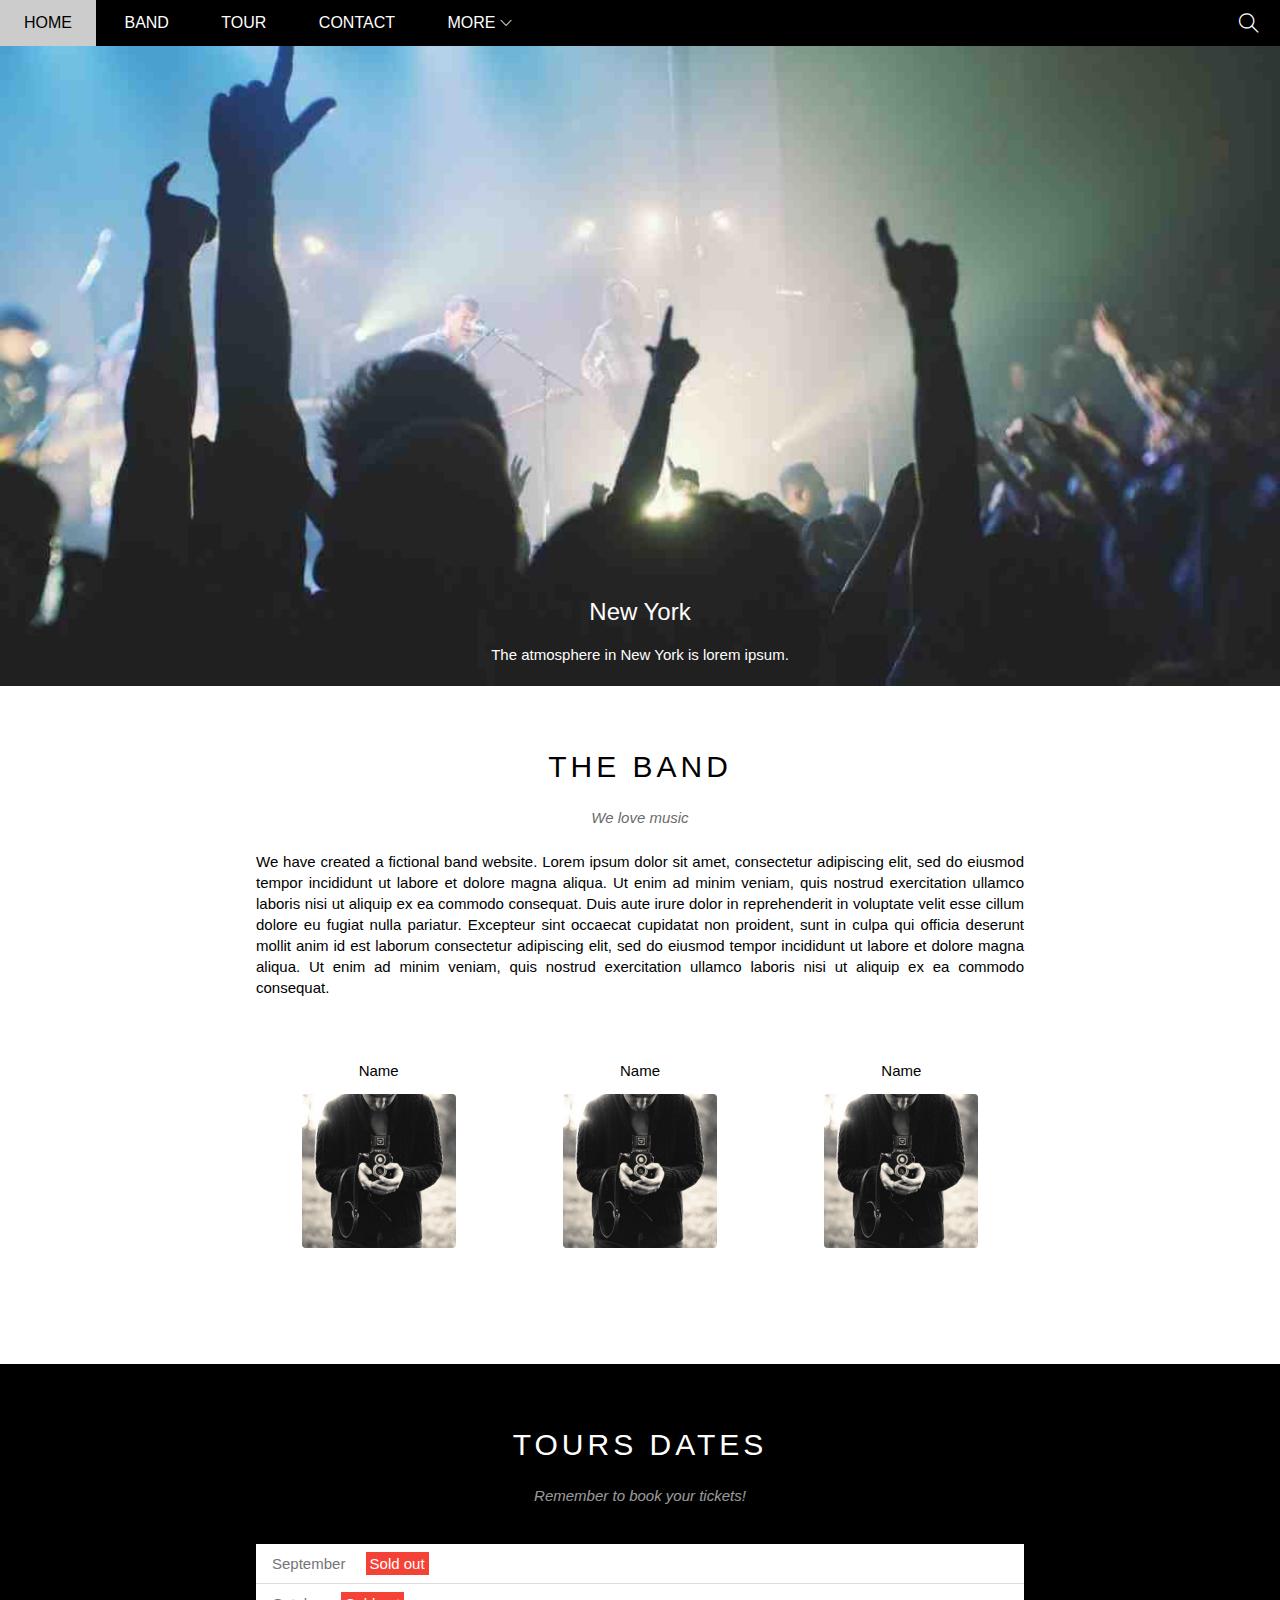
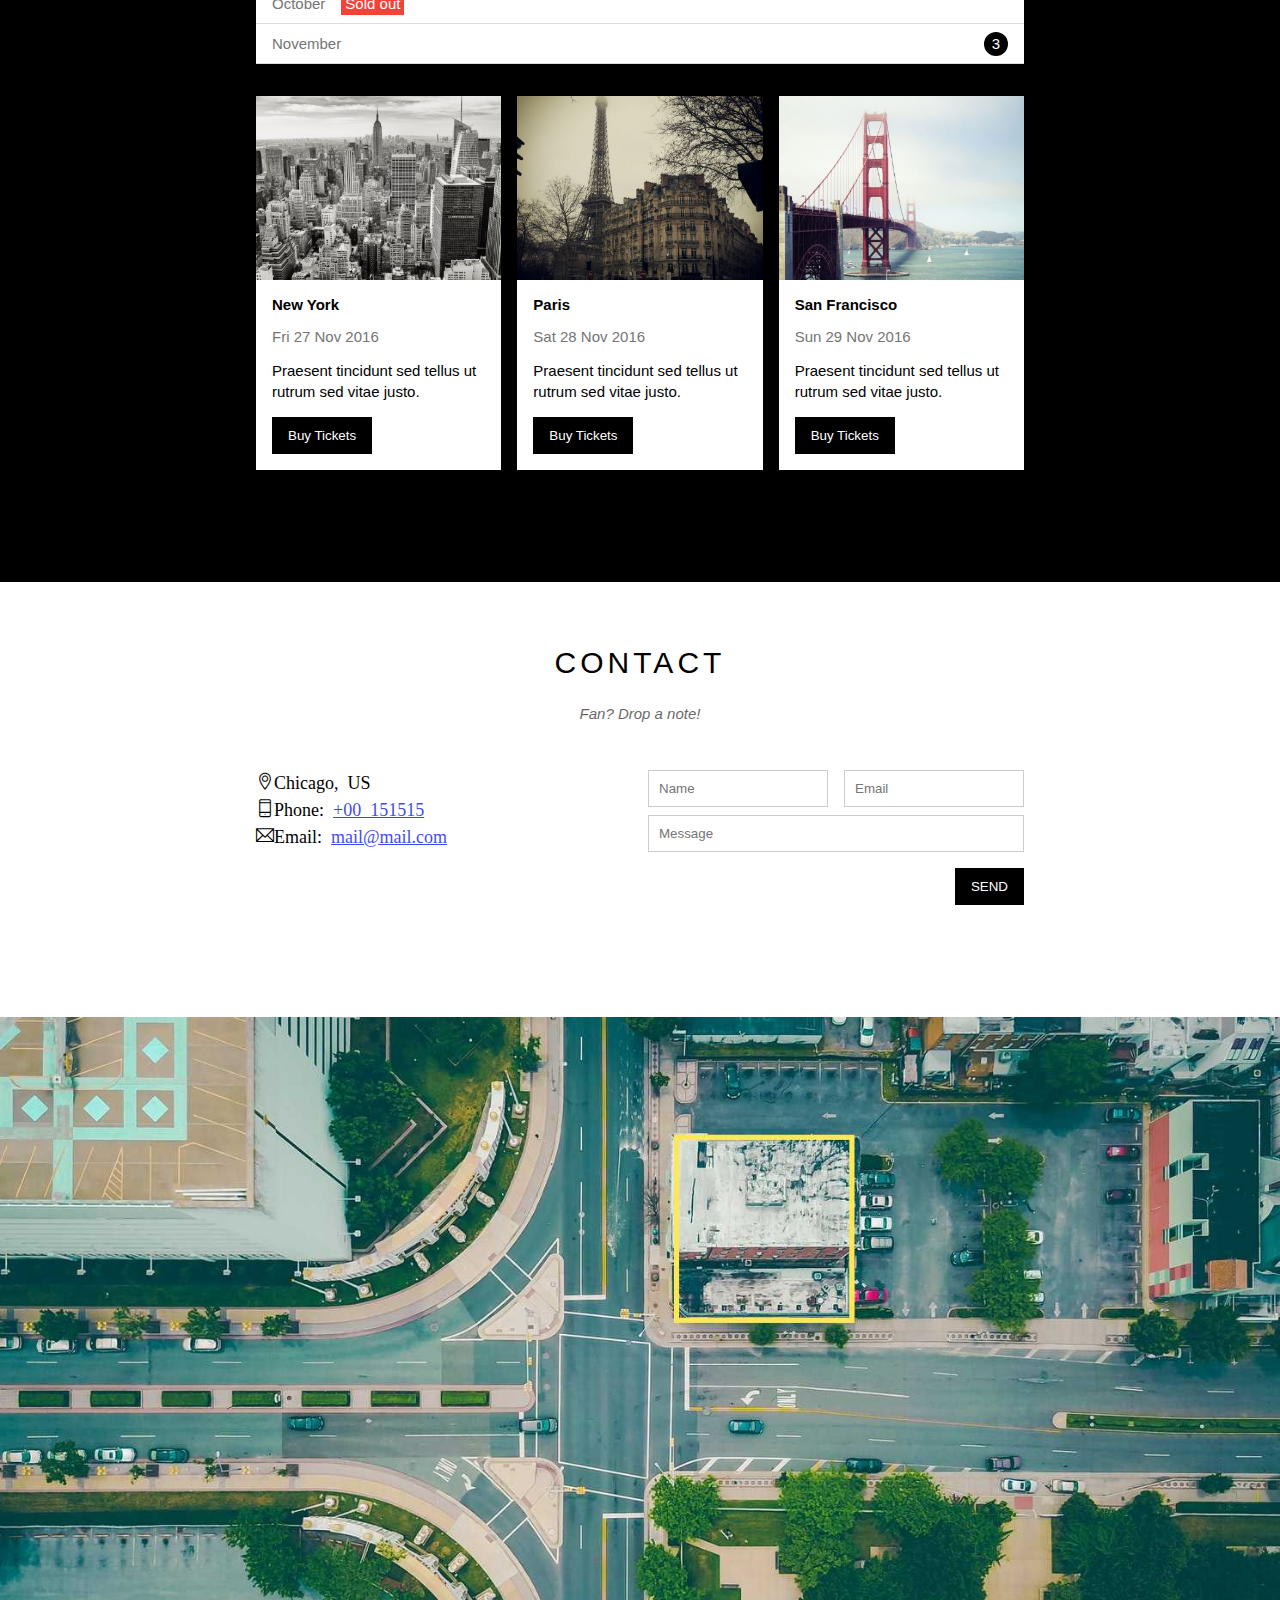
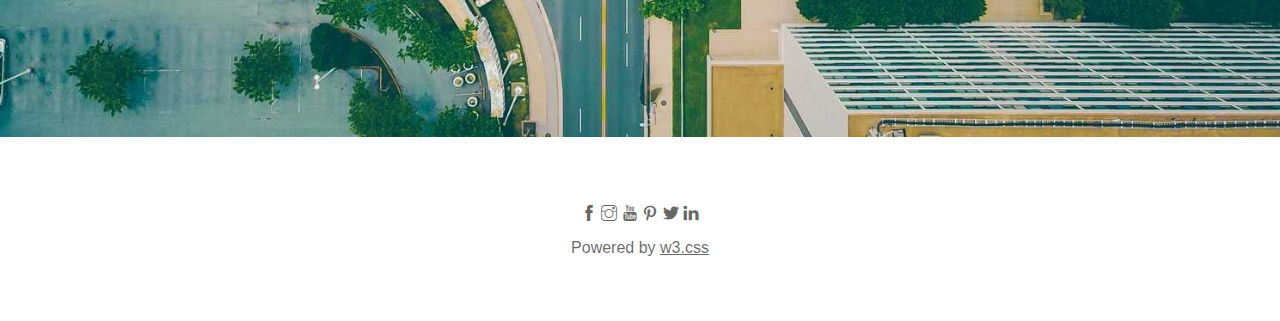
<file: index.html>
<!DOCTYPE html>
<html lang="en" >
    <head>
        <meta charset="utf-8" >
        <meta name="viewport" content="width=device-width, initial-scale=1.0">
        <title>The Band</title>
        <!--Muốn thay logo nhỏ của web trong tab, hãy tìm hiểu link favicon-->
        <link rel="stylesheet" href="./assets/css/style.css">
        <link rel="stylesheet" href="./assets/fonts/themify-icons-font/themify-icons/themify-icons.css">
        <link rel="stylesheet" href="./assets/css/responsive.css">
        
    </head>
    <body>
        <div id="main">
            <div id="header">
                <!--BEGIN NAV-->
                <ul id="nav"><!--Cách tạo ul này: ul#nav>li*5>a rồi bấm Tab-->
                    <li><a href="#">Home</a></li>
                    <li><a href="#band">Band</a></li>
                    <li><a href="#tour">Tour</a></li>
                    <li><a href="#contact">Contact</a></li>
                    <li>
                        <a href="#">More
                            <i class="nav-arrow-down ti-angle-down"></i>
                        </a>
                        <ul class="subnav">
                            <li><a href="#">Merchandise</a></li>
                            <li><a href="#">Extras</a></li>
                            <li><a href="#">Media</a></li>
                        </ul>
                    </li>
                </ul>
<!--END:NAV -->
<!--BEGIN: MOBILE MENU-->
<div id="mobile-menu" class="mobile-menu-btn">
    <i class="menu-icon ti-menu"></i>
</div>
<!--BEGIN: SEARCH BUTTON-->
<div class="search-btn">
    <i class="search-icon ti-search"></i>
</div>





            </div>
<!--BEGIN: SLIDER SECTION-->
            <div id="slider">
                <div class="text-content">
                    <h2 class="text-heading">New York</h2>
                    <div class="text-description">The atmosphere in New York is lorem ipsum.</div>
                </div>

            </div>

            <div id="content">
                <!--BEGIN: ABOUT SECTION-->
                <div id="band" class="content-section">
                    <h2 class="section-heading">THE BAND</h2>
                    <p class="section-sub-heading">We love music</p>    
                    <p class="about-text">
                        We have created a fictional band website. Lorem ipsum dolor sit amet, consectetur adipiscing elit, sed do eiusmod tempor incididunt ut labore et dolore magna aliqua. Ut enim ad minim veniam, quis nostrud exercitation ullamco laboris nisi ut aliquip ex ea commodo consequat. Duis aute irure dolor in reprehenderit in voluptate velit esse cillum dolore eu fugiat nulla pariatur. Excepteur sint occaecat cupidatat non proident, sunt in culpa qui officia deserunt mollit anim id est laborum consectetur adipiscing elit, sed do eiusmod tempor incididunt ut labore et dolore magna aliqua. Ut enim ad minim veniam, quis nostrud exercitation ullamco laboris nisi ut aliquip ex ea commodo consequat.
                    </p>
                    <div class="row member-list">
                        <div class=" col col-third s-col-full mt-32 text-center">
                        <p class="member-name">Name</p>
                        <img src="./assets/img/slider/bandmember.jpg" alt="" class="member-img">
                        
                    </div>
                    <div class=" col col-third s-col-full mt-32 text-center">
                        <p class="member-name">Name</p>
                        <img src="./assets/img/slider/bandmember.jpg" alt="" class="member-img">
                        
                    </div>
                    <div class=" col col-third s-col-full mt-32 text-center">
                        <p class="member-name">Name</p>
                        <img src="./assets/img/slider/bandmember.jpg" alt="" class="member-img">
                        
                    </div>
                    <div class="clear"></div>
                </div>
                </div>
                <!--BEGIN: TOUR SECTION-->
                <div id="tour" class="tour-section">
                <div class="content-section">
                    <h2 class="section-heading text-white">TOURS DATES</h2>
                    <p class="section-sub-heading text-white">Remember to book your tickets!</p>
                    <!--BEGIN: TICKET SECTION-->    
                    <ul class="tickets-list">
                        <li>September <span class="sold-out">Sold out</span></li>
                        <li>October<span class="sold-out">Sold out</span></li>
                        <li>November <span class="quantity">3</span></li>
                        <!--span là một vùng chứa nội tuyến chung cho nội dung theo cụm từ cho trước, VD: 
                        Số vé: 1000, thì "Số vé" là p,li,h,... còn 1000 là span,span này nằm trong
                    thẻ p,li,h... để biểu diễn giá trị, thuộc tính của thẻ p,li,h... đó  -->
                    </ul>
                    <div class="row places-list">
                        <div class="col col-third s-col-full mt-16">
                            <img src="./assets/img/slider/newyork.jpg" alt="New York" class="place-img">
                            <div class="place-body">
                                <h3 class="place-heading">New York</h3>
                                <p class="place-time">Fri 27 Nov 2016</p>
                                <p class="place-desc">Praesent tincidunt sed tellus ut rutrum sed vitae justo.</p>
                                <button class="btn s-full-width">Buy Tickets</button>
                            </div>
                        </div>
                        <div class="col col-third s-col-full mt-16">
                            <img src="./assets/img/slider/paris.jpg" alt="Paris" class="place-img">
                            <div class="place-body">
                                <h3 class="place-heading">Paris</h3>
                                <p class="place-time">Sat 28 Nov 2016</p>
                                <p class="place-desc">Praesent tincidunt sed tellus ut rutrum sed vitae justo.</p>
                                <button class="btn s-full-width">Buy Tickets</button>
                            </div>
                        </div>
                        <div class="col col-third s-col-full mt-16">
                            <img src="./assets/img/slider/sanfran.jpg" alt="San Francisco" class="place-img">
                            <div class="place-body">
                                <h3 class="place-heading">San Francisco</h3>
                                <p class="place-time">Sun 29 Nov 2016</p>
                                <p class="place-desc">Praesent tincidunt sed tellus ut rutrum sed vitae justo.</p>
                                <button class="btn s-full-width">Buy Tickets</button>
                            </div>
                        </div>

                        <div class="clear"></div>
                    </div>
                   
                </div>
            </div>
                <!--BEGIN: CONTACT SECTION-->
                <div id="contact" class="content-section">
                    <h2 class="section-heading">CONTACT</h2>
                    <p class="section-sub-heading">Fan? Drop a note!</p>    
                    <div class="row contact-content ">
                        
                        <div class="col col-half s-col-full contact-info">
                            <p><i class="ti-location-pin">Chicago, US</i></p>
                            <p><i class="ti-mobile">Phone: <a href="tel: +00 151515">+00 151515</a></i></p>
                            <p><i class="ti-email">Email: <a href="mailto: mail@mail.com">mail@mail.com</a></i></p>
                        </div>
                        <div class="col col-half s-col-full contact-form">
                            <form action="">
                                <div class="row">
                                    <div class="col col-half s-col-full .s-mt-8">
                                        <!--Cách viết thẻ input gọn: input:text.form-control rồi bấm tab
                                        trong đó: text và form-control là loại dữ liệu nhập vào và tên class, có thể tự ý thay đổi-->
                                        <input type="text" name="" placeholder="Name" required id="" class="form-control">
                                    </div>
                                    <div class="col col-half s-col-full ">
                                        <!--Cách viết thẻ input gọn: input:text.form-control rồi bấm tab
                                        trong đó: text và form-control là loại dữ liệu nhập vào và tên class, có thể tự ý thay đổi-->
                                        <input type="email" name="" placeholder="Email" required id="" class="form-control">
                                    </div>
                                    </div>
                                    <div class="row mt-8">  
                                        <div class="col col-full">
                                           <input type="text"placeholder="Message" required class="form-control">
                                           <!--Required là cách để chống trường input để trống-->
                                        </div>
                                     </div>
                                     <input class="contact-submit-btn btn pull-right mt-16 s-full-width" type="submit" value="SEND">
                                   </form>
                        </div>
                    </div>
                </div>

            </div>
<!--END: CONTACT SECTION-->
<div class="map-section">
   <img src="./assets/img/slider/map.jpg" alt="Map">
</div>
            <div id="footer">
<div class="social-list">
    <a href=""><i class="ti-facebook"></i></a>
    <a href=""><i class="ti-instagram"></i></a>
    <a href=""><i class="ti-youtube"></i></a>
    <a href=""><i class="ti-pinterest"></i></a>
    <a href=""><i class="ti-twitter-alt"></i></a>
    <a href=""><i class="ti-linkedin"></i></a>
</div>
<p class="copyright">Powered by <a href="">w3.css</a></p>
            </div>

        </div>
        <div class="modal js-modal">
<div class="model-container js-modal-container">
    <div class="modal-close js-modal-close">
        <i class="ti-close"></i>
    </div>
    <header class="modal-header">
        <i class="ti-bag" style="margin-right: 16px;"></i>
        Tickets
    </header>
    <div class="modal-body">
        <!--for trong label chỉ chứa được giá trị id-->
        <label for="ticket-quantity" class="modal-label">
            <i class="ti-shopping-cart"></i>
            Tickets, $65 per person
        </label>
        <input id="ticket-quantity" type="text" class="modal-input" placeholder="How many tickets?">
        <label for="ticket-email" class="modal-label">
            <i class="ti-user"></i>
            SEND TO
        </label>
        <input id="ticket-email" type="email" class="modal-input" placeholder="Enter email...">
        <button id="buy-tickets">
            Pay <i class="ti-check"></i>
        </button>
    </div>
    <footer class="modal-footer">
        <p class="modal-help">Need<a href="">help?</a> </p>
        
    </footer>
</div>
        </div>
        <script>
            const buyBtns = document.querySelectorAll('.btn')
            const modal = document.querySelector('.js-modal')
            const modalClose = document.querySelector('.js-modal-close')
            const modalContainer = document.querySelector('.js-modal-container')
            function showBuyTicket(){
modal.classList.add('open')
                }
                function hideBuyTicket(){
                    modal.classList.remove('open')
                }
                //Lặp qua từng thẻ btn và nghe click
            for(const buyBtn of buyBtns) {
               
                buyBtn.addEventListener('click',showBuyTicket)
            }
            //lắng nghe hành vi click vào btn close, bấm ra ngoài
            modalClose.addEventListener('click', hideBuyTicket)
            modal.addEventListener('click',hideBuyTicket)//câu lệnh bấm vào modal(kể cả trong mục ticket các kiểu)
            //lẫn ở ngoài sẽ close
            modalContainer.addEventListener('click', function(event){event.stopPropagation()})//câu lệnh để ngừng việc
            //bấm vào trong mục ticket nhưng bị văng ra
        </script>
        <script>
            var header = document.getElementById('header');
           var mobileMenu = document.getElementById('mobile-menu');
           var headerHeight = header.clientHeight;
           //Đóng/mở mobile menu
           mobileMenu.onclick = function(){
               var isClosed = header.clientHeight === headerHeight;
               if (isClosed){
                   header.style.height ='auto';//nếu bấm vào cái phần menu trên header có chiều cao 
                   //đã đc thiết kế sẵn thì hiển thị các mục khác
               }else{
                   header.style.height = null;//dòng lệnh ẩn các mục trong menu đi nếu chưa bấm
               }
           }
           //tự động đóng khi chọn trong menu
           var menuItems = document.querySelectorAll('#nav li a[href*="#"]');
           for (var i=0; i<menuItems.length; i++){
               var menuItem =menuItems[i]; 
               

               menuItem.onclick = function(){
                var isParentMenu = this.nextElementSibling && this.nextElementSibling.classList.contains('subnav');
                //nextElementSibling là kiểm tra xem phần này có các phần con hay anh em liên quan hay ko,
                //như More có mấy cái nhỏ gọi là con hay anh em
                   if(!isParentMenu){
                 header.style.height =null;//dòng lệnh để ẩn menu, reset về giá trị mặc định bằng 46px
               }else{
                   event.preventDefault();//nếu sai( tức là bấm vào more), vẫn hiển thị menu, ko chạy đi đâu
               }
            }
           }
        </script>
    </body>
</html>
</file>
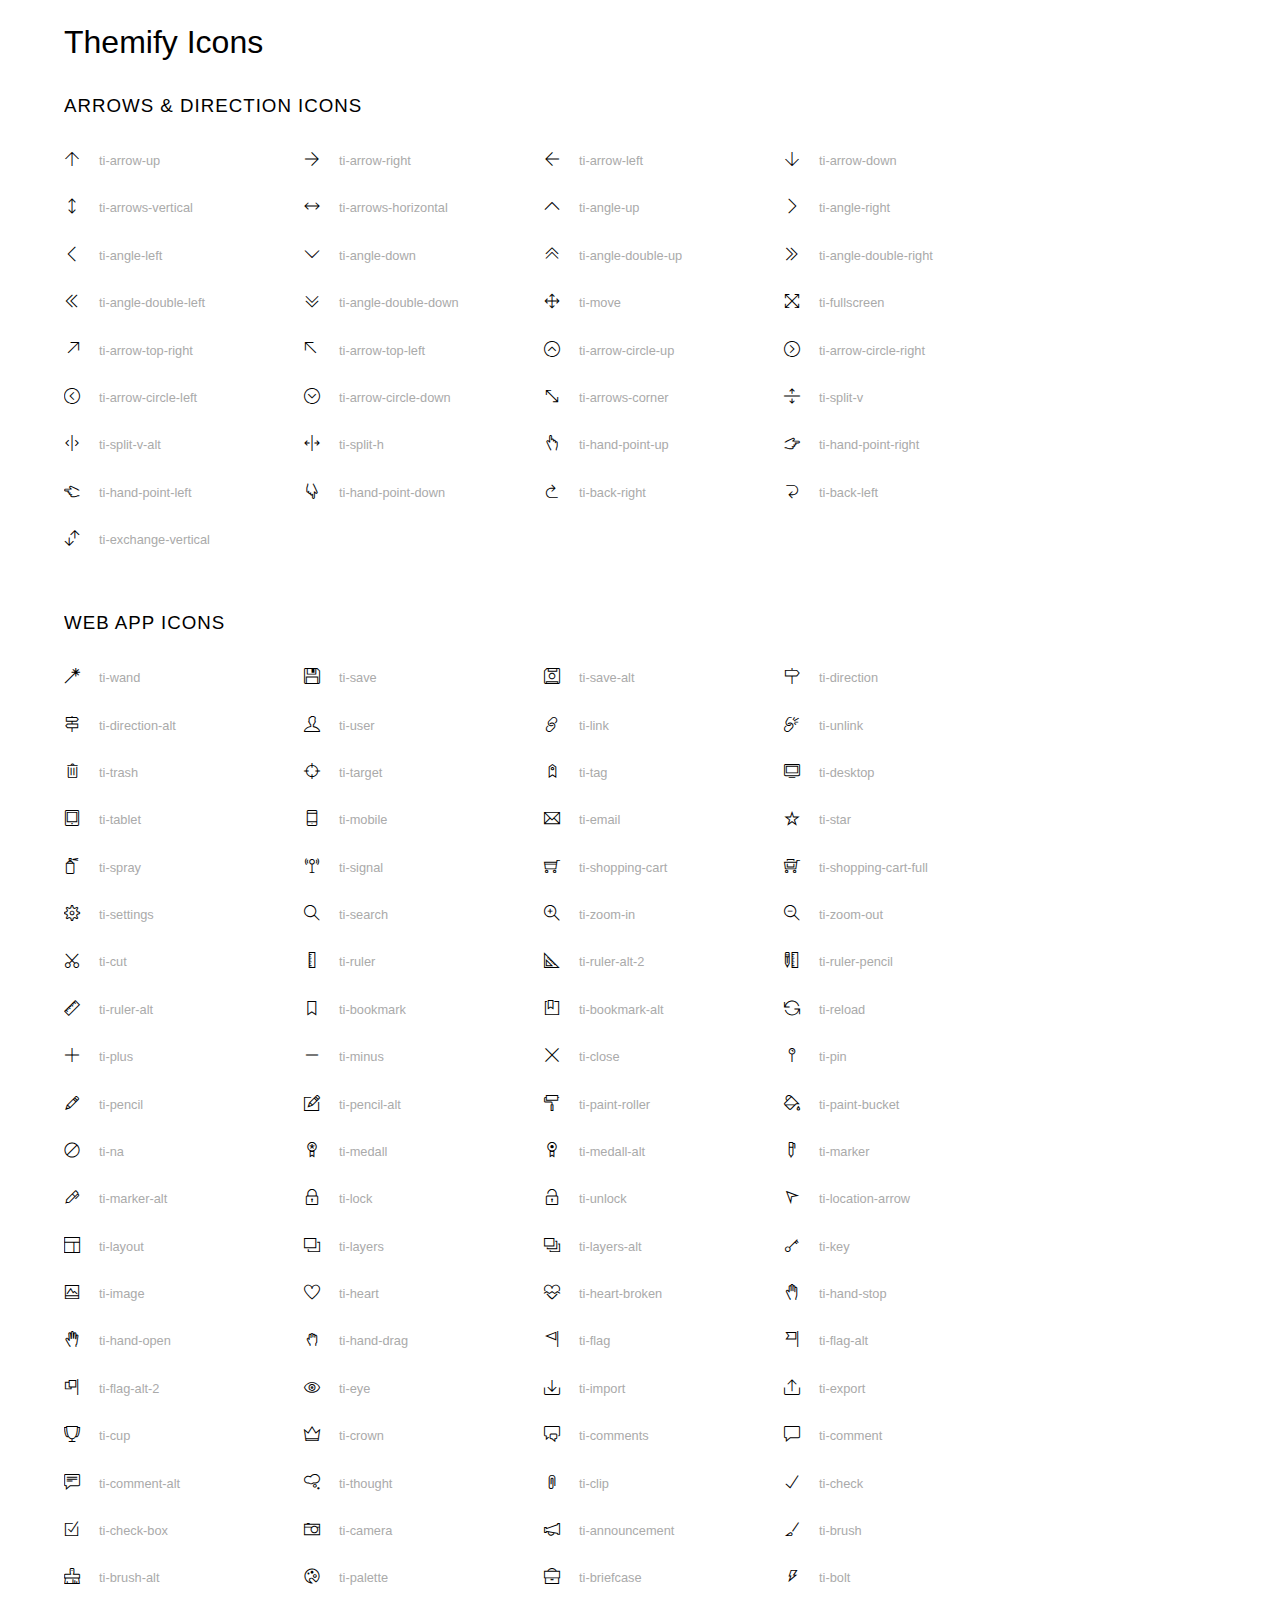
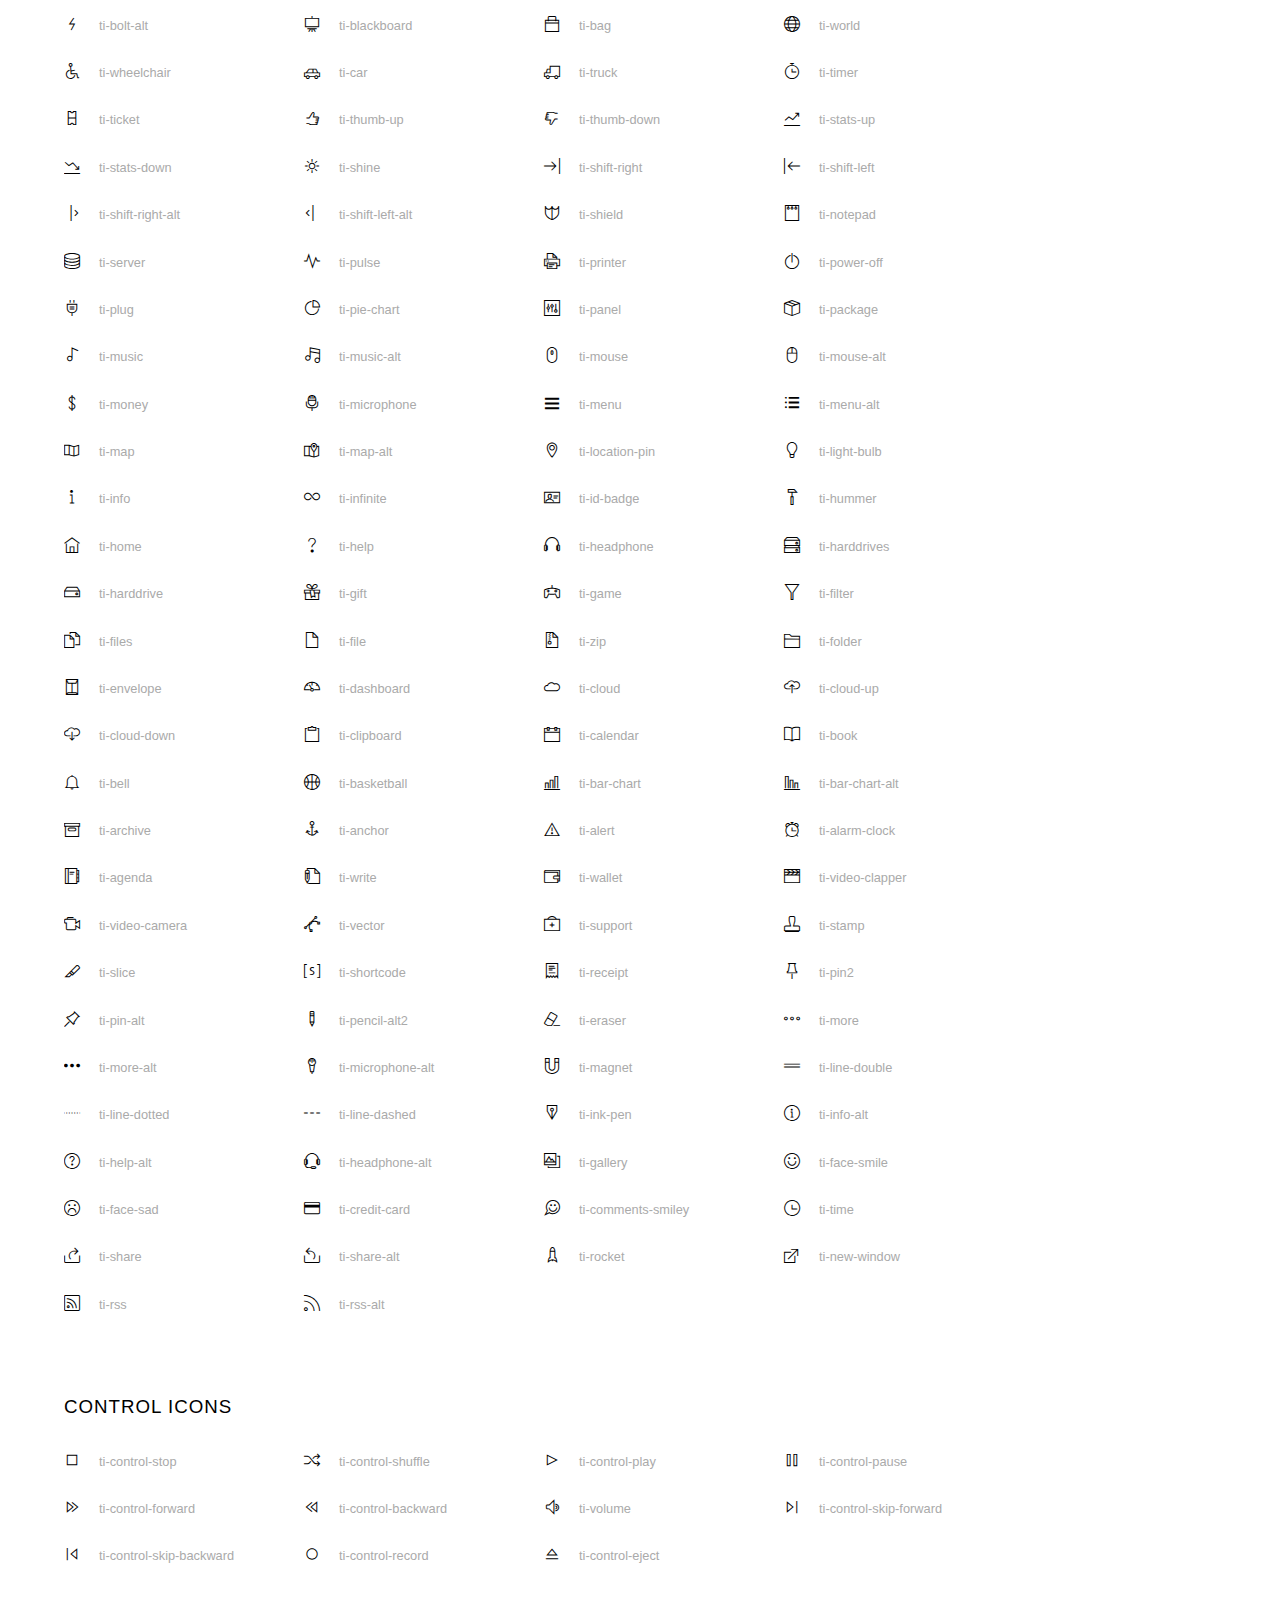
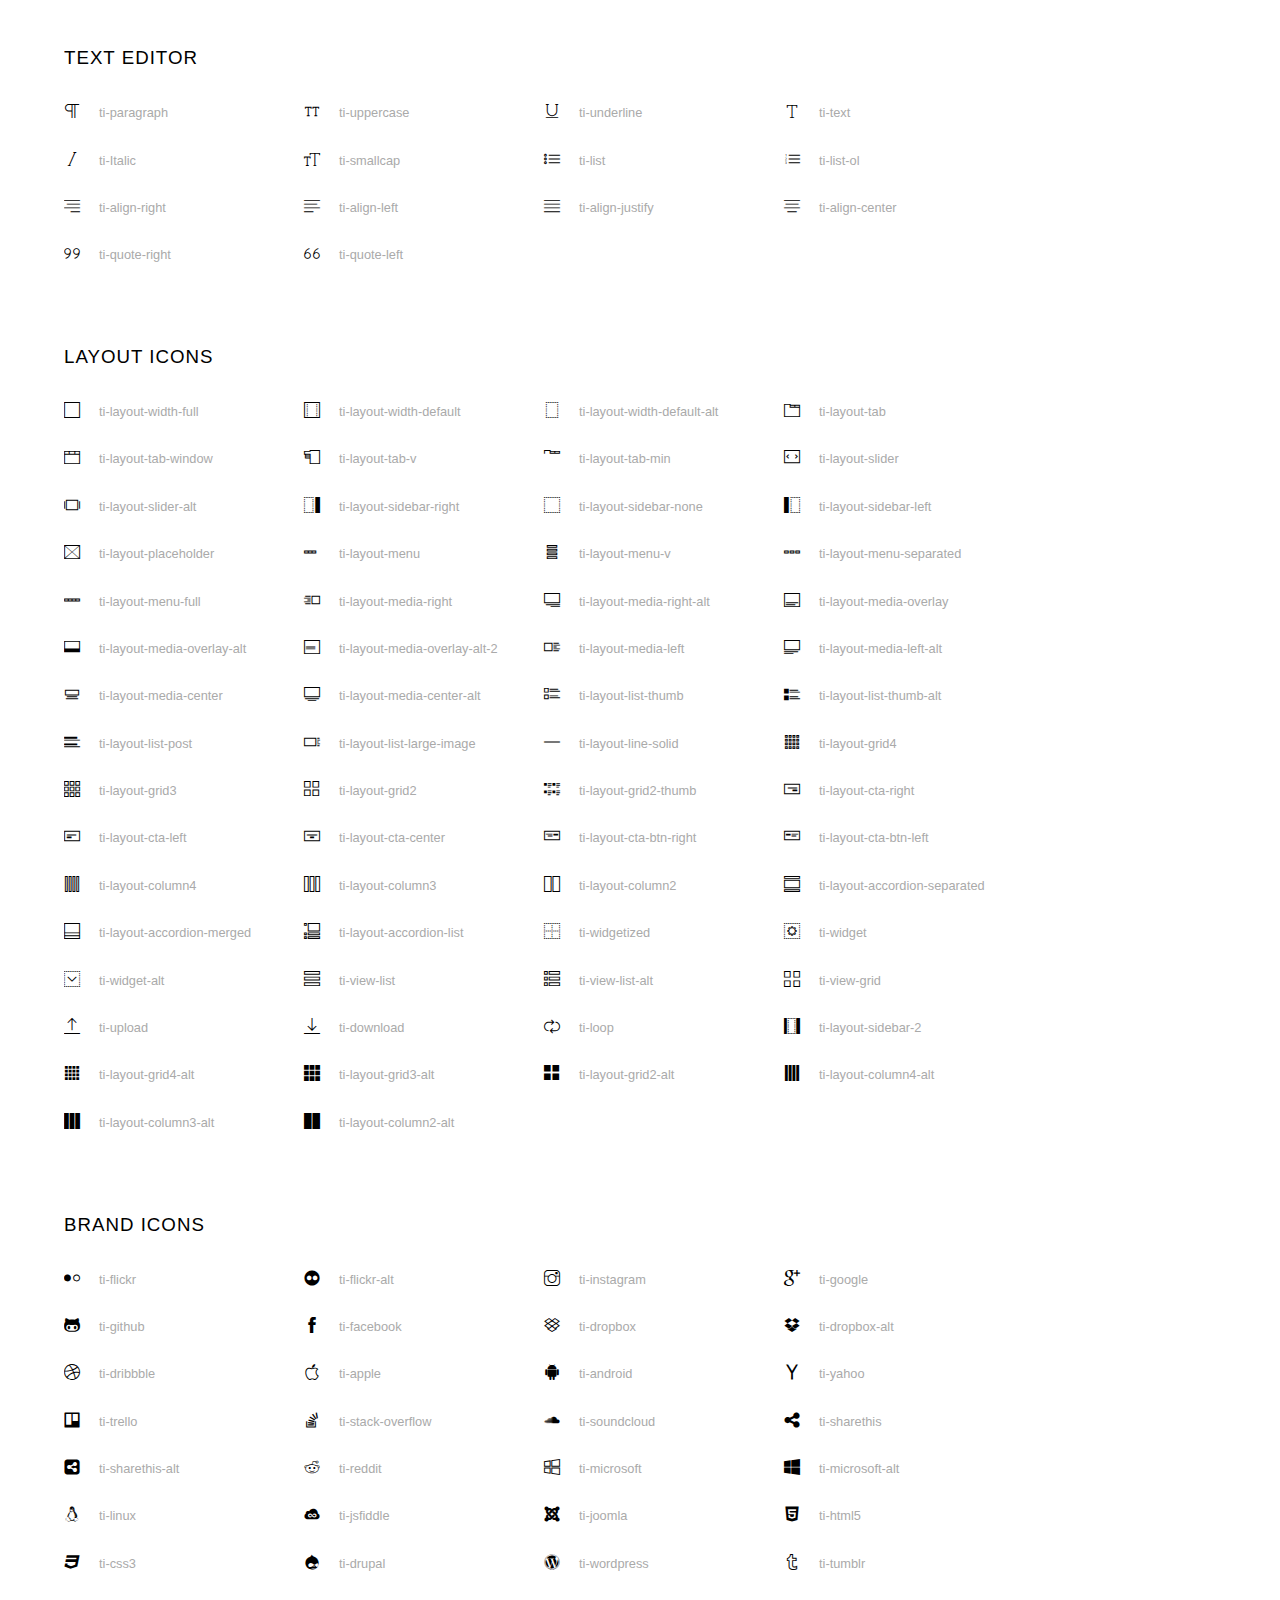
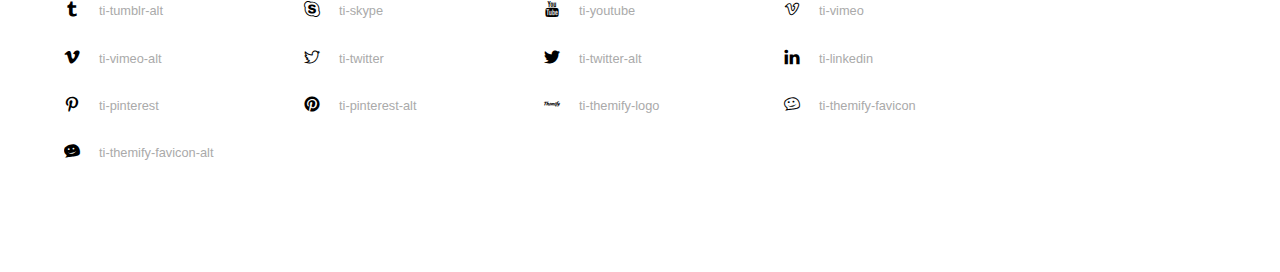
<file: assets/fonts/themify-icons-font/themify-icons/index.html>
<!doctype html>
<html>
<head>
	<meta charset="utf-8">
	<title>Themify Icon Font</title>
	<meta name="viewport" content="width=device-width">
	<link rel="stylesheet" href="demo-files/demo.css">
	<link rel="stylesheet" href="themify-icons.css">
	<!--[if lt IE 8]><!-->
	<link rel="stylesheet" href="ie7/ie7.css">
	<!--<![endif]-->
</head>
<body>
	<h1>Themify Icons</h1>

	<div class="icon-section">

		<div class="icon-section">
			<h3>Arrows &amp; Direction Icons </h3>

			<div class="icon-container">
				<span class="ti-arrow-up"></span><span class="icon-name"> ti-arrow-up</span>
			</div>
			<div class="icon-container">
				<span class="ti-arrow-right"></span><span class="icon-name"> ti-arrow-right</span>
			</div>
			<div class="icon-container">
				<span class="ti-arrow-left"></span><span class="icon-name"> ti-arrow-left</span>
			</div>
			<div class="icon-container">
				<span class="ti-arrow-down"></span><span class="icon-name"> ti-arrow-down</span>
			</div>
			<div class="icon-container">
				<span class="ti-arrows-vertical"></span><span class="icon-name"> ti-arrows-vertical</span>
			</div>
			<div class="icon-container">
				<span class="ti-arrows-horizontal"></span><span class="icon-name"> ti-arrows-horizontal</span>
			</div>
			<div class="icon-container">
				<span class="ti-angle-up"></span><span class="icon-name"> ti-angle-up</span>
			</div>
			<div class="icon-container">
				<span class="ti-angle-right"></span><span class="icon-name"> ti-angle-right</span>
			</div>
			<div class="icon-container">
				<span class="ti-angle-left"></span><span class="icon-name"> ti-angle-left</span>
			</div>
			<div class="icon-container">
				<span class="ti-angle-down"></span><span class="icon-name"> ti-angle-down</span>
			</div>	
			<div class="icon-container">
				<span class="ti-angle-double-up"></span><span class="icon-name"> ti-angle-double-up</span>
			</div>
			<div class="icon-container">
				<span class="ti-angle-double-right"></span><span class="icon-name"> ti-angle-double-right</span>
			</div>
			<div class="icon-container">
				<span class="ti-angle-double-left"></span><span class="icon-name"> ti-angle-double-left</span>
			</div>
			<div class="icon-container">
				<span class="ti-angle-double-down"></span><span class="icon-name"> ti-angle-double-down</span>
			</div>					
			<div class="icon-container">
				<span class="ti-move"></span><span class="icon-name"> ti-move</span>
			</div>
			<div class="icon-container">
				<span class="ti-fullscreen"></span><span class="icon-name"> ti-fullscreen</span>
			</div>
			<div class="icon-container">
				<span class="ti-arrow-top-right"></span><span class="icon-name"> ti-arrow-top-right</span>
			</div>
			<div class="icon-container">
				<span class="ti-arrow-top-left"></span><span class="icon-name"> ti-arrow-top-left</span>
			</div>
			<div class="icon-container">
				<span class="ti-arrow-circle-up"></span><span class="icon-name"> ti-arrow-circle-up</span>
			</div>
			<div class="icon-container">
				<span class="ti-arrow-circle-right"></span><span class="icon-name"> ti-arrow-circle-right</span>
			</div>
			<div class="icon-container">
				<span class="ti-arrow-circle-left"></span><span class="icon-name"> ti-arrow-circle-left</span>
			</div>
			<div class="icon-container">
				<span class="ti-arrow-circle-down"></span><span class="icon-name"> ti-arrow-circle-down</span>
			</div>
			<div class="icon-container">
				<span class="ti-arrows-corner"></span><span class="icon-name"> ti-arrows-corner</span>
			</div>
			<div class="icon-container">
				<span class="ti-split-v"></span><span class="icon-name"> ti-split-v</span>
			</div>

			<div class="icon-container">
				<span class="ti-split-v-alt"></span><span class="icon-name"> ti-split-v-alt</span>
			</div>
			<div class="icon-container">
				<span class="ti-split-h"></span><span class="icon-name"> ti-split-h</span>
			</div>
			<div class="icon-container">
				<span class="ti-hand-point-up"></span><span class="icon-name"> ti-hand-point-up</span>
			</div>
			<div class="icon-container">
				<span class="ti-hand-point-right"></span><span class="icon-name"> ti-hand-point-right</span>
			</div>
			<div class="icon-container">
				<span class="ti-hand-point-left"></span><span class="icon-name"> ti-hand-point-left</span>
			</div>
			<div class="icon-container">
				<span class="ti-hand-point-down"></span><span class="icon-name"> ti-hand-point-down</span>
			</div>
			<div class="icon-container">
				<span class="ti-back-right"></span><span class="icon-name"> ti-back-right</span>
			</div>
			<div class="icon-container">
				<span class="ti-back-left"></span><span class="icon-name"> ti-back-left</span>
			</div>
			<div class="icon-container">
				<span class="ti-exchange-vertical"></span><span class="icon-name"> ti-exchange-vertical</span>
			</div>

		</div> <!-- Arrows Icons -->



		<h3>Web App Icons</h3>
		
		<div class="icon-section">

			<div class="icon-container">
				<span class="ti-wand"></span><span class="icon-name"> ti-wand</span>
			</div>
			<div class="icon-container">
				<span class="ti-save"></span><span class="icon-name"> ti-save</span>
			</div>
			<div class="icon-container">
				<span class="ti-save-alt"></span><span class="icon-name"> ti-save-alt</span>
			</div>

			<div class="icon-container">
				<span class="ti-direction"></span><span class="icon-name"> ti-direction</span>
			</div>
			<div class="icon-container">
				<span class="ti-direction-alt"></span><span class="icon-name"> ti-direction-alt</span>
			</div>
			<div class="icon-container">
				<span class="ti-user"></span><span class="icon-name"> ti-user</span>
			</div>
			<div class="icon-container">
				<span class="ti-link"></span><span class="icon-name"> ti-link</span>
			</div>
			<div class="icon-container">
				<span class="ti-unlink"></span><span class="icon-name"> ti-unlink</span>
			</div>
			<div class="icon-container">
				<span class="ti-trash"></span><span class="icon-name"> ti-trash</span>
			</div>
			<div class="icon-container">
				<span class="ti-target"></span><span class="icon-name"> ti-target</span>
			</div>
			<div class="icon-container">
				<span class="ti-tag"></span><span class="icon-name"> ti-tag</span>
			</div>
			<div class="icon-container">
				<span class="ti-desktop"></span><span class="icon-name"> ti-desktop</span>
			</div>
			<div class="icon-container">
				<span class="ti-tablet"></span><span class="icon-name"> ti-tablet</span>
			</div>
			<div class="icon-container">
				<span class="ti-mobile"></span><span class="icon-name"> ti-mobile</span>
			</div>
			<div class="icon-container">
				<span class="ti-email"></span><span class="icon-name"> ti-email</span>
			</div>	
			<div class="icon-container">
				<span class="ti-star"></span><span class="icon-name"> ti-star</span>
			</div>
			<div class="icon-container">
				<span class="ti-spray"></span><span class="icon-name"> ti-spray</span>
			</div>
			<div class="icon-container">
				<span class="ti-signal"></span><span class="icon-name"> ti-signal</span>
			</div>
			<div class="icon-container">
				<span class="ti-shopping-cart"></span><span class="icon-name"> ti-shopping-cart</span>
			</div>
			<div class="icon-container">
				<span class="ti-shopping-cart-full"></span><span class="icon-name"> ti-shopping-cart-full</span>
			</div>
			<div class="icon-container">
				<span class="ti-settings"></span><span class="icon-name"> ti-settings</span>
			</div>
			<div class="icon-container">
				<span class="ti-search"></span><span class="icon-name"> ti-search</span>
			</div>
			<div class="icon-container">
				<span class="ti-zoom-in"></span><span class="icon-name"> ti-zoom-in</span>
			</div>
			<div class="icon-container">
				<span class="ti-zoom-out"></span><span class="icon-name"> ti-zoom-out</span>
			</div>
			<div class="icon-container">
				<span class="ti-cut"></span><span class="icon-name"> ti-cut</span>
			</div>
			<div class="icon-container">
				<span class="ti-ruler"></span><span class="icon-name"> ti-ruler</span>
			</div>
			<div class="icon-container">
				<span class="ti-ruler-alt-2"></span><span class="icon-name"> ti-ruler-alt-2</span>
			</div>			
			<div class="icon-container">
				<span class="ti-ruler-pencil"></span><span class="icon-name"> ti-ruler-pencil</span>
			</div>
			<div class="icon-container">
				<span class="ti-ruler-alt"></span><span class="icon-name"> ti-ruler-alt</span>
			</div>
			<div class="icon-container">
				<span class="ti-bookmark"></span><span class="icon-name"> ti-bookmark</span>
			</div>
			<div class="icon-container">
				<span class="ti-bookmark-alt"></span><span class="icon-name"> ti-bookmark-alt</span>
			</div>
			<div class="icon-container">
				<span class="ti-reload"></span><span class="icon-name"> ti-reload</span>
			</div>
			<div class="icon-container">
				<span class="ti-plus"></span><span class="icon-name"> ti-plus</span>
			</div>
			<div class="icon-container">
				<span class="ti-minus"></span><span class="icon-name"> ti-minus</span>
			</div>
			<div class="icon-container">
				<span class="ti-close"></span><span class="icon-name"> ti-close</span>
			</div>			
			<div class="icon-container">
				<span class="ti-pin"></span><span class="icon-name"> ti-pin</span>
			</div>
			<div class="icon-container">
				<span class="ti-pencil"></span><span class="icon-name"> ti-pencil</span>
			</div>
					
		  	<div class="icon-container">
				<span class="ti-pencil-alt"></span><span class="icon-name"> ti-pencil-alt</span>
			</div>
			<div class="icon-container">
				<span class="ti-paint-roller"></span><span class="icon-name"> ti-paint-roller</span>
			</div>
			<div class="icon-container">
				<span class="ti-paint-bucket"></span><span class="icon-name"> ti-paint-bucket</span>
			</div>
			<div class="icon-container">
				<span class="ti-na"></span><span class="icon-name"> ti-na</span>
			</div>
			<div class="icon-container">
				<span class="ti-medall"></span><span class="icon-name"> ti-medall</span>
			</div>
			<div class="icon-container">
				<span class="ti-medall-alt"></span><span class="icon-name"> ti-medall-alt</span>
			</div>
			<div class="icon-container">
				<span class="ti-marker"></span><span class="icon-name"> ti-marker</span>
			</div>
			<div class="icon-container">
				<span class="ti-marker-alt"></span><span class="icon-name"> ti-marker-alt</span>
			</div>

			<div class="icon-container">
				<span class="ti-lock"></span><span class="icon-name"> ti-lock</span>
			</div>
			<div class="icon-container">
				<span class="ti-unlock"></span><span class="icon-name"> ti-unlock</span>
			</div>
			<div class="icon-container">
				<span class="ti-location-arrow"></span><span class="icon-name"> ti-location-arrow</span>
			</div>
			<div class="icon-container">
				<span class="ti-layout"></span><span class="icon-name"> ti-layout</span>
			</div>
			<div class="icon-container">
				<span class="ti-layers"></span><span class="icon-name"> ti-layers</span>
			</div>
			<div class="icon-container">
				<span class="ti-layers-alt"></span><span class="icon-name"> ti-layers-alt</span>
			</div>
			<div class="icon-container">
				<span class="ti-key"></span><span class="icon-name"> ti-key</span>
			</div>
			<div class="icon-container">
				<span class="ti-image"></span><span class="icon-name"> ti-image</span>
			</div>
			<div class="icon-container">
				<span class="ti-heart"></span><span class="icon-name"> ti-heart</span>
			</div>
			<div class="icon-container">
				<span class="ti-heart-broken"></span><span class="icon-name"> ti-heart-broken</span>
			</div>
			<div class="icon-container">
				<span class="ti-hand-stop"></span><span class="icon-name"> ti-hand-stop</span>
			</div>
			<div class="icon-container">
				<span class="ti-hand-open"></span><span class="icon-name"> ti-hand-open</span>
			</div>
			<div class="icon-container">
				<span class="ti-hand-drag"></span><span class="icon-name"> ti-hand-drag</span>
			</div>
			<div class="icon-container">
				<span class="ti-flag"></span><span class="icon-name"> ti-flag</span>
			</div>
			<div class="icon-container">
				<span class="ti-flag-alt"></span><span class="icon-name"> ti-flag-alt</span>
			</div>
			<div class="icon-container">
				<span class="ti-flag-alt-2"></span><span class="icon-name"> ti-flag-alt-2</span>
			</div>
			<div class="icon-container">
				<span class="ti-eye"></span><span class="icon-name"> ti-eye</span>
			</div>
			<div class="icon-container">
				<span class="ti-import"></span><span class="icon-name"> ti-import</span>
			</div>			
			<div class="icon-container">
				<span class="ti-export"></span><span class="icon-name"> ti-export</span>
			</div>
			<div class="icon-container">
				<span class="ti-cup"></span><span class="icon-name"> ti-cup</span>
			</div>
			<div class="icon-container">
				<span class="ti-crown"></span><span class="icon-name"> ti-crown</span>
			</div>
			<div class="icon-container">
				<span class="ti-comments"></span><span class="icon-name"> ti-comments</span>
			</div>
			<div class="icon-container">
				<span class="ti-comment"></span><span class="icon-name"> ti-comment</span>
			</div>
			<div class="icon-container">
				<span class="ti-comment-alt"></span><span class="icon-name"> ti-comment-alt</span>
			</div>
			<div class="icon-container">
				<span class="ti-thought"></span><span class="icon-name"> ti-thought</span>
			</div>			
			<div class="icon-container">
				<span class="ti-clip"></span><span class="icon-name"> ti-clip</span>
			</div>

			<div class="icon-container">
				<span class="ti-check"></span><span class="icon-name"> ti-check</span>
			</div>
			<div class="icon-container">
				<span class="ti-check-box"></span><span class="icon-name"> ti-check-box</span>
			</div>
			<div class="icon-container">
				<span class="ti-camera"></span><span class="icon-name"> ti-camera</span>
			</div>
			<div class="icon-container">
				<span class="ti-announcement"></span><span class="icon-name"> ti-announcement</span>
			</div>
			<div class="icon-container">
				<span class="ti-brush"></span><span class="icon-name"> ti-brush</span>
			</div>
			<div class="icon-container">
				<span class="ti-brush-alt"></span><span class="icon-name"> ti-brush-alt</span>
			</div>
			<div class="icon-container">
				<span class="ti-palette"></span><span class="icon-name"> ti-palette</span>
			</div>			
			<div class="icon-container">
				<span class="ti-briefcase"></span><span class="icon-name"> ti-briefcase</span>
			</div>
			<div class="icon-container">
				<span class="ti-bolt"></span><span class="icon-name"> ti-bolt</span>
			</div>
			<div class="icon-container">
				<span class="ti-bolt-alt"></span><span class="icon-name"> ti-bolt-alt</span>
			</div>
			<div class="icon-container">
				<span class="ti-blackboard"></span><span class="icon-name"> ti-blackboard</span>
			</div>
			<div class="icon-container">
				<span class="ti-bag"></span><span class="icon-name"> ti-bag</span>
			</div>
			<div class="icon-container">
				<span class="ti-world"></span><span class="icon-name"> ti-world</span>
			</div>
			<div class="icon-container">
				<span class="ti-wheelchair"></span><span class="icon-name"> ti-wheelchair</span>
			</div>
			<div class="icon-container">
				<span class="ti-car"></span><span class="icon-name"> ti-car</span>
			</div>
			<div class="icon-container">
				<span class="ti-truck"></span><span class="icon-name"> ti-truck</span>
			</div>
			<div class="icon-container">
				<span class="ti-timer"></span><span class="icon-name"> ti-timer</span>
			</div>
			<div class="icon-container">
				<span class="ti-ticket"></span><span class="icon-name"> ti-ticket</span>
			</div>
			<div class="icon-container">
				<span class="ti-thumb-up"></span><span class="icon-name"> ti-thumb-up</span>
			</div>
			<div class="icon-container">
				<span class="ti-thumb-down"></span><span class="icon-name"> ti-thumb-down</span>
			</div>

			<div class="icon-container">
				<span class="ti-stats-up"></span><span class="icon-name"> ti-stats-up</span>
			</div>
			<div class="icon-container">
				<span class="ti-stats-down"></span><span class="icon-name"> ti-stats-down</span>
			</div>
			<div class="icon-container">
				<span class="ti-shine"></span><span class="icon-name"> ti-shine</span>
			</div>
			<div class="icon-container">
				<span class="ti-shift-right"></span><span class="icon-name"> ti-shift-right</span>
			</div>
			<div class="icon-container">
				<span class="ti-shift-left"></span><span class="icon-name"> ti-shift-left</span>
			</div>

			<div class="icon-container">
				<span class="ti-shift-right-alt"></span><span class="icon-name"> ti-shift-right-alt</span>
			</div>
			<div class="icon-container">
				<span class="ti-shift-left-alt"></span><span class="icon-name"> ti-shift-left-alt</span>
			</div>
			<div class="icon-container">
				<span class="ti-shield"></span><span class="icon-name"> ti-shield</span>
			</div>
			<div class="icon-container">
				<span class="ti-notepad"></span><span class="icon-name"> ti-notepad</span>
			</div>
			<div class="icon-container">
				<span class="ti-server"></span><span class="icon-name"> ti-server</span>
			</div>

			<div class="icon-container">
				<span class="ti-pulse"></span><span class="icon-name"> ti-pulse</span>
			</div>
			<div class="icon-container">
				<span class="ti-printer"></span><span class="icon-name"> ti-printer</span>
			</div>
			<div class="icon-container">
				<span class="ti-power-off"></span><span class="icon-name"> ti-power-off</span>
			</div>
			<div class="icon-container">
				<span class="ti-plug"></span><span class="icon-name"> ti-plug</span>
			</div>
			<div class="icon-container">
				<span class="ti-pie-chart"></span><span class="icon-name"> ti-pie-chart</span>
			</div>

			<div class="icon-container">
				<span class="ti-panel"></span><span class="icon-name"> ti-panel</span>
			</div>
			<div class="icon-container">
				<span class="ti-package"></span><span class="icon-name"> ti-package</span>
			</div>
			<div class="icon-container">
				<span class="ti-music"></span><span class="icon-name"> ti-music</span>
			</div>
			<div class="icon-container">
				<span class="ti-music-alt"></span><span class="icon-name"> ti-music-alt</span>
			</div>
			<div class="icon-container">
				<span class="ti-mouse"></span><span class="icon-name"> ti-mouse</span>
			</div>
			<div class="icon-container">
				<span class="ti-mouse-alt"></span><span class="icon-name"> ti-mouse-alt</span>
			</div>
			<div class="icon-container">
				<span class="ti-money"></span><span class="icon-name"> ti-money</span>
			</div>
			<div class="icon-container">
				<span class="ti-microphone"></span><span class="icon-name"> ti-microphone</span>
			</div>
			<div class="icon-container">
				<span class="ti-menu"></span><span class="icon-name"> ti-menu</span>
			</div>
			<div class="icon-container">
				<span class="ti-menu-alt"></span><span class="icon-name"> ti-menu-alt</span>
			</div>
			<div class="icon-container">
				<span class="ti-map"></span><span class="icon-name"> ti-map</span>
			</div>
			<div class="icon-container">
				<span class="ti-map-alt"></span><span class="icon-name"> ti-map-alt</span>
			</div>

			<div class="icon-container">
				<span class="ti-location-pin"></span><span class="icon-name"> ti-location-pin</span>
			</div>

			<div class="icon-container">
				<span class="ti-light-bulb"></span><span class="icon-name"> ti-light-bulb</span>
			</div>
			<div class="icon-container">
				<span class="ti-info"></span><span class="icon-name"> ti-info</span>
			</div>
			<div class="icon-container">
				<span class="ti-infinite"></span><span class="icon-name"> ti-infinite</span>
			</div>
			<div class="icon-container">
				<span class="ti-id-badge"></span><span class="icon-name"> ti-id-badge</span>
			</div>
			<div class="icon-container">
				<span class="ti-hummer"></span><span class="icon-name"> ti-hummer</span>
			</div>
			<div class="icon-container">
				<span class="ti-home"></span><span class="icon-name"> ti-home</span>
			</div>
			<div class="icon-container">
				<span class="ti-help"></span><span class="icon-name"> ti-help</span>
			</div>
			<div class="icon-container">
				<span class="ti-headphone"></span><span class="icon-name"> ti-headphone</span>
			</div>
			<div class="icon-container">
				<span class="ti-harddrives"></span><span class="icon-name"> ti-harddrives</span>
			</div>
			<div class="icon-container">
				<span class="ti-harddrive"></span><span class="icon-name"> ti-harddrive</span>
			</div>
			<div class="icon-container">
				<span class="ti-gift"></span><span class="icon-name"> ti-gift</span>
			</div>
			<div class="icon-container">
				<span class="ti-game"></span><span class="icon-name"> ti-game</span>
			</div>
			<div class="icon-container">
				<span class="ti-filter"></span><span class="icon-name"> ti-filter</span>
			</div>
			<div class="icon-container">
				<span class="ti-files"></span><span class="icon-name"> ti-files</span>
			</div>
			<div class="icon-container">
				<span class="ti-file"></span><span class="icon-name"> ti-file</span>
			</div>
			<div class="icon-container">
				<span class="ti-zip"></span><span class="icon-name"> ti-zip</span>
			</div>
			<div class="icon-container">
				<span class="ti-folder"></span><span class="icon-name"> ti-folder</span>
			</div>			
			<div class="icon-container">
				<span class="ti-envelope"></span><span class="icon-name"> ti-envelope</span>
			</div>


			<div class="icon-container">
				<span class="ti-dashboard"></span><span class="icon-name"> ti-dashboard</span>
			</div>
			<div class="icon-container">
				<span class="ti-cloud"></span><span class="icon-name"> ti-cloud</span>
			</div>
			<div class="icon-container">
				<span class="ti-cloud-up"></span><span class="icon-name"> ti-cloud-up</span>
			</div>
			<div class="icon-container">
				<span class="ti-cloud-down"></span><span class="icon-name"> ti-cloud-down</span>
			</div>
			<div class="icon-container">
				<span class="ti-clipboard"></span><span class="icon-name"> ti-clipboard</span>
			</div>
			<div class="icon-container">
				<span class="ti-calendar"></span><span class="icon-name"> ti-calendar</span>
			</div>
			<div class="icon-container">
				<span class="ti-book"></span><span class="icon-name"> ti-book</span>
			</div>
			<div class="icon-container">
				<span class="ti-bell"></span><span class="icon-name"> ti-bell</span>
			</div>
			<div class="icon-container">
				<span class="ti-basketball"></span><span class="icon-name"> ti-basketball</span>
			</div>
			<div class="icon-container">
				<span class="ti-bar-chart"></span><span class="icon-name"> ti-bar-chart</span>
			</div>
			<div class="icon-container">
				<span class="ti-bar-chart-alt"></span><span class="icon-name"> ti-bar-chart-alt</span>
			</div>


			<div class="icon-container">
				<span class="ti-archive"></span><span class="icon-name"> ti-archive</span>
			</div>
			<div class="icon-container">
				<span class="ti-anchor"></span><span class="icon-name"> ti-anchor</span>
			</div>

			<div class="icon-container">
				<span class="ti-alert"></span><span class="icon-name"> ti-alert</span>
			</div>
			<div class="icon-container">
				<span class="ti-alarm-clock"></span><span class="icon-name"> ti-alarm-clock</span>
			</div>
			<div class="icon-container">
				<span class="ti-agenda"></span><span class="icon-name"> ti-agenda</span>
			</div>
			<div class="icon-container">
				<span class="ti-write"></span><span class="icon-name"> ti-write</span>
			</div>

			<div class="icon-container">
				<span class="ti-wallet"></span><span class="icon-name"> ti-wallet</span>
			</div>
			<div class="icon-container">
				<span class="ti-video-clapper"></span><span class="icon-name"> ti-video-clapper</span>
			</div>
			<div class="icon-container">
				<span class="ti-video-camera"></span><span class="icon-name"> ti-video-camera</span>
			</div>
			<div class="icon-container">
				<span class="ti-vector"></span><span class="icon-name"> ti-vector</span>
			</div>

			<div class="icon-container">
				<span class="ti-support"></span><span class="icon-name"> ti-support</span>
			</div>
			<div class="icon-container">
				<span class="ti-stamp"></span><span class="icon-name"> ti-stamp</span>
			</div>
			<div class="icon-container">
				<span class="ti-slice"></span><span class="icon-name"> ti-slice</span>
			</div>
			<div class="icon-container">
				<span class="ti-shortcode"></span><span class="icon-name"> ti-shortcode</span>
			</div>
			<div class="icon-container">
				<span class="ti-receipt"></span><span class="icon-name"> ti-receipt</span>
			</div>
			<div class="icon-container">
				<span class="ti-pin2"></span><span class="icon-name"> ti-pin2</span>
			</div>
			<div class="icon-container">
				<span class="ti-pin-alt"></span><span class="icon-name"> ti-pin-alt</span>
			</div>
			<div class="icon-container">
				<span class="ti-pencil-alt2"></span><span class="icon-name"> ti-pencil-alt2</span>
			</div>
			<div class="icon-container">
				<span class="ti-eraser"></span><span class="icon-name"> ti-eraser</span>
			</div>			
			<div class="icon-container">
				<span class="ti-more"></span><span class="icon-name"> ti-more</span>
			</div>
			<div class="icon-container">
				<span class="ti-more-alt"></span><span class="icon-name"> ti-more-alt</span>
			</div>
			<div class="icon-container">
				<span class="ti-microphone-alt"></span><span class="icon-name"> ti-microphone-alt</span>
			</div>
			<div class="icon-container">
				<span class="ti-magnet"></span><span class="icon-name"> ti-magnet</span>
			</div>
			<div class="icon-container">
				<span class="ti-line-double"></span><span class="icon-name"> ti-line-double</span>
			</div>
			<div class="icon-container">
				<span class="ti-line-dotted"></span><span class="icon-name"> ti-line-dotted</span>
			</div>
			<div class="icon-container">
				<span class="ti-line-dashed"></span><span class="icon-name"> ti-line-dashed</span>
			</div>

			<div class="icon-container">
				<span class="ti-ink-pen"></span><span class="icon-name"> ti-ink-pen</span>
			</div>
			<div class="icon-container">
				<span class="ti-info-alt"></span><span class="icon-name"> ti-info-alt</span>
			</div>
			<div class="icon-container">
				<span class="ti-help-alt"></span><span class="icon-name"> ti-help-alt</span>
			</div>
			<div class="icon-container">
				<span class="ti-headphone-alt"></span><span class="icon-name"> ti-headphone-alt</span>
			</div>

			<div class="icon-container">
				<span class="ti-gallery"></span><span class="icon-name"> ti-gallery</span>
			</div>
			<div class="icon-container">
				<span class="ti-face-smile"></span><span class="icon-name"> ti-face-smile</span>
			</div>
			<div class="icon-container">
				<span class="ti-face-sad"></span><span class="icon-name"> ti-face-sad</span>
			</div>
			<div class="icon-container">
				<span class="ti-credit-card"></span><span class="icon-name"> ti-credit-card</span>
			</div>
			<div class="icon-container">
				<span class="ti-comments-smiley"></span><span class="icon-name"> ti-comments-smiley</span>
			</div>
			<div class="icon-container">
				<span class="ti-time"></span><span class="icon-name"> ti-time</span>
			</div>
			<div class="icon-container">
				<span class="ti-share"></span><span class="icon-name"> ti-share</span>
			</div>
			<div class="icon-container">
				<span class="ti-share-alt"></span><span class="icon-name"> ti-share-alt</span>
			</div>
			<div class="icon-container">
				<span class="ti-rocket"></span><span class="icon-name"> ti-rocket</span>
			</div>

			<div class="icon-container">
				<span class="ti-new-window"></span><span class="icon-name"> ti-new-window</span>
			</div>

			<div class="icon-container">
				<span class="ti-rss"></span><span class="icon-name"> ti-rss</span>
			</div>

			<div class="icon-container">
				<span class="ti-rss-alt"></span><span class="icon-name"> ti-rss-alt</span>
			</div>
			
		</div><!-- Web App Icons -->


		<div class="icon-section">
			<h3>Control Icons</h3>
			<div class="icon-container">
				<span class="ti-control-stop"></span><span class="icon-name"> ti-control-stop</span>
			</div>
			<div class="icon-container">
				<span class="ti-control-shuffle"></span><span class="icon-name"> ti-control-shuffle</span>
			</div>
			<div class="icon-container">
				<span class="ti-control-play"></span><span class="icon-name"> ti-control-play</span>
			</div>
			<div class="icon-container">
				<span class="ti-control-pause"></span><span class="icon-name"> ti-control-pause</span>
			</div>
			<div class="icon-container">
				<span class="ti-control-forward"></span><span class="icon-name"> ti-control-forward</span>
			</div>
			<div class="icon-container">
				<span class="ti-control-backward"></span><span class="icon-name"> ti-control-backward</span>
			</div>	
			<div class="icon-container">
				<span class="ti-volume"></span><span class="icon-name"> ti-volume</span>
			</div>
			<div class="icon-container">
				<span class="ti-control-skip-forward"></span><span class="icon-name"> ti-control-skip-forward</span>
			</div>
			<div class="icon-container">
				<span class="ti-control-skip-backward"></span><span class="icon-name"> ti-control-skip-backward</span>
			</div>
			<div class="icon-container">
				<span class="ti-control-record"></span><span class="icon-name"> ti-control-record</span>
			</div>
			<div class="icon-container">
				<span class="ti-control-eject"></span><span class="icon-name"> ti-control-eject</span>
			</div>			
		</div> <!-- Control Icons -->


		<div class="icon-section">
			<h3>Text Editor</h3>

			<div class="icon-container">
				<span class="ti-paragraph"></span><span class="icon-name"> ti-paragraph</span>
			</div>
			<div class="icon-container">
				<span class="ti-uppercase"></span><span class="icon-name"> ti-uppercase</span>
			</div>

			<div class="icon-container">
				<span class="ti-underline"></span><span class="icon-name"> ti-underline</span>
			</div>
			<div class="icon-container">
				<span class="ti-text"></span><span class="icon-name"> ti-text</span>
			</div>
			<div class="icon-container">
				<span class="ti-Italic"></span><span class="icon-name"> ti-Italic</span>
			</div>
			<div class="icon-container">
				<span class="ti-smallcap"></span><span class="icon-name"> ti-smallcap</span>
			</div>
			<div class="icon-container">
				<span class="ti-list"></span><span class="icon-name"> ti-list</span>
			</div>
			<div class="icon-container">
				<span class="ti-list-ol"></span><span class="icon-name"> ti-list-ol</span>
			</div>
			<div class="icon-container">
				<span class="ti-align-right"></span><span class="icon-name"> ti-align-right</span>
			</div>
			<div class="icon-container">
				<span class="ti-align-left"></span><span class="icon-name"> ti-align-left</span>
			</div>
			<div class="icon-container">
				<span class="ti-align-justify"></span><span class="icon-name"> ti-align-justify</span>
			</div>
			<div class="icon-container">
				<span class="ti-align-center"></span><span class="icon-name"> ti-align-center</span>
			</div>
			<div class="icon-container">
				<span class="ti-quote-right"></span><span class="icon-name"> ti-quote-right</span>
			</div>
			<div class="icon-container">
				<span class="ti-quote-left"></span><span class="icon-name"> ti-quote-left</span>
			</div>

		</div> <!-- Text Editor -->



		<div class="icon-section">
			<h3>Layout Icons</h3>
			<div class="icon-container">
				<span class="ti-layout-width-full"></span><span class="icon-name"> ti-layout-width-full</span>
			</div>
			<div class="icon-container">
				<span class="ti-layout-width-default"></span><span class="icon-name"> ti-layout-width-default</span>
			</div>
			<div class="icon-container">
				<span class="ti-layout-width-default-alt"></span><span class="icon-name"> ti-layout-width-default-alt</span>
			</div>
			<div class="icon-container">
				<span class="ti-layout-tab"></span><span class="icon-name"> ti-layout-tab</span>
			</div>
			<div class="icon-container">
				<span class="ti-layout-tab-window"></span><span class="icon-name"> ti-layout-tab-window</span>
			</div>
			<div class="icon-container">
				<span class="ti-layout-tab-v"></span><span class="icon-name"> ti-layout-tab-v</span>
			</div>
			<div class="icon-container">
				<span class="ti-layout-tab-min"></span><span class="icon-name"> ti-layout-tab-min</span>
			</div>
			<div class="icon-container">
				<span class="ti-layout-slider"></span><span class="icon-name"> ti-layout-slider</span>
			</div>
			<div class="icon-container">
				<span class="ti-layout-slider-alt"></span><span class="icon-name"> ti-layout-slider-alt</span>
			</div>
			<div class="icon-container">
				<span class="ti-layout-sidebar-right"></span><span class="icon-name"> ti-layout-sidebar-right</span>
			</div>
			<div class="icon-container">
				<span class="ti-layout-sidebar-none"></span><span class="icon-name"> ti-layout-sidebar-none</span>
			</div>
			<div class="icon-container">
				<span class="ti-layout-sidebar-left"></span><span class="icon-name"> ti-layout-sidebar-left</span>
			</div>
			<div class="icon-container">
				<span class="ti-layout-placeholder"></span><span class="icon-name"> ti-layout-placeholder</span>
			</div>
			<div class="icon-container">
				<span class="ti-layout-menu"></span><span class="icon-name"> ti-layout-menu</span>
			</div>
			<div class="icon-container">
				<span class="ti-layout-menu-v"></span><span class="icon-name"> ti-layout-menu-v</span>
			</div>
			<div class="icon-container">
				<span class="ti-layout-menu-separated"></span><span class="icon-name"> ti-layout-menu-separated</span>
			</div>
			<div class="icon-container">
				<span class="ti-layout-menu-full"></span><span class="icon-name"> ti-layout-menu-full</span>
			</div>
			<div class="icon-container">
				<span class="ti-layout-media-right"></span><span class="icon-name"> ti-layout-media-right</span>
			</div>
			<div class="icon-container">
				<span class="ti-layout-media-right-alt"></span><span class="icon-name"> ti-layout-media-right-alt</span>
			</div>
			<div class="icon-container">
				<span class="ti-layout-media-overlay"></span><span class="icon-name"> ti-layout-media-overlay</span>
			</div>
			<div class="icon-container">
				<span class="ti-layout-media-overlay-alt"></span><span class="icon-name"> ti-layout-media-overlay-alt</span>
			</div>
			<div class="icon-container">
				<span class="ti-layout-media-overlay-alt-2"></span><span class="icon-name"> ti-layout-media-overlay-alt-2</span>
			</div>
			<div class="icon-container">
				<span class="ti-layout-media-left"></span><span class="icon-name"> ti-layout-media-left</span>
			</div>
			<div class="icon-container">
				<span class="ti-layout-media-left-alt"></span><span class="icon-name"> ti-layout-media-left-alt</span>
			</div>
			<div class="icon-container">
				<span class="ti-layout-media-center"></span><span class="icon-name"> ti-layout-media-center</span>
			</div>
			<div class="icon-container">
				<span class="ti-layout-media-center-alt"></span><span class="icon-name"> ti-layout-media-center-alt</span>
			</div>
			<div class="icon-container">
				<span class="ti-layout-list-thumb"></span><span class="icon-name"> ti-layout-list-thumb</span>
			</div>
			<div class="icon-container">
				<span class="ti-layout-list-thumb-alt"></span><span class="icon-name"> ti-layout-list-thumb-alt</span>
			</div>
			<div class="icon-container">
				<span class="ti-layout-list-post"></span><span class="icon-name"> ti-layout-list-post</span>
			</div>
			<div class="icon-container">
				<span class="ti-layout-list-large-image"></span><span class="icon-name"> ti-layout-list-large-image</span>
			</div>
			<div class="icon-container">
				<span class="ti-layout-line-solid"></span><span class="icon-name"> ti-layout-line-solid</span>
			</div>
			<div class="icon-container">
				<span class="ti-layout-grid4"></span><span class="icon-name"> ti-layout-grid4</span>
			</div>
			<div class="icon-container">
				<span class="ti-layout-grid3"></span><span class="icon-name"> ti-layout-grid3</span>
			</div>
			<div class="icon-container">
				<span class="ti-layout-grid2"></span><span class="icon-name"> ti-layout-grid2</span>
			</div>
			<div class="icon-container">
				<span class="ti-layout-grid2-thumb"></span><span class="icon-name"> ti-layout-grid2-thumb</span>
			</div>
			<div class="icon-container">
				<span class="ti-layout-cta-right"></span><span class="icon-name"> ti-layout-cta-right</span>
			</div>
			<div class="icon-container">
				<span class="ti-layout-cta-left"></span><span class="icon-name"> ti-layout-cta-left</span>
			</div>
			<div class="icon-container">
				<span class="ti-layout-cta-center"></span><span class="icon-name"> ti-layout-cta-center</span>
			</div>
			<div class="icon-container">
				<span class="ti-layout-cta-btn-right"></span><span class="icon-name"> ti-layout-cta-btn-right</span>
			</div>
			<div class="icon-container">
				<span class="ti-layout-cta-btn-left"></span><span class="icon-name"> ti-layout-cta-btn-left</span>
			</div>
			<div class="icon-container">
				<span class="ti-layout-column4"></span><span class="icon-name"> ti-layout-column4</span>
			</div>
			<div class="icon-container">
				<span class="ti-layout-column3"></span><span class="icon-name"> ti-layout-column3</span>
			</div>
			<div class="icon-container">
				<span class="ti-layout-column2"></span><span class="icon-name"> ti-layout-column2</span>
			</div>
			<div class="icon-container">
				<span class="ti-layout-accordion-separated"></span><span class="icon-name"> ti-layout-accordion-separated</span>
			</div>
			<div class="icon-container">
				<span class="ti-layout-accordion-merged"></span><span class="icon-name"> ti-layout-accordion-merged</span>
			</div>
			<div class="icon-container">
				<span class="ti-layout-accordion-list"></span><span class="icon-name"> ti-layout-accordion-list</span>
			</div>
			<div class="icon-container">
				<span class="ti-widgetized"></span><span class="icon-name"> ti-widgetized</span>
			</div>
			<div class="icon-container">
				<span class="ti-widget"></span><span class="icon-name"> ti-widget</span>
			</div>
			<div class="icon-container">
				<span class="ti-widget-alt"></span><span class="icon-name"> ti-widget-alt</span>
			</div>
			<div class="icon-container">
				<span class="ti-view-list"></span><span class="icon-name"> ti-view-list</span>
			</div>
			<div class="icon-container">
				<span class="ti-view-list-alt"></span><span class="icon-name"> ti-view-list-alt</span>
			</div>
			<div class="icon-container">
				<span class="ti-view-grid"></span><span class="icon-name"> ti-view-grid</span>
			</div>
			<div class="icon-container">
				<span class="ti-upload"></span><span class="icon-name"> ti-upload</span>
			</div>
			<div class="icon-container">
				<span class="ti-download"></span><span class="icon-name"> ti-download</span>
			</div>	
			<div class="icon-container">
				<span class="ti-loop"></span><span class="icon-name"> ti-loop</span>
			</div>
			<div class="icon-container">
				<span class="ti-layout-sidebar-2"></span><span class="icon-name"> ti-layout-sidebar-2</span>
			</div>
			<div class="icon-container">
				<span class="ti-layout-grid4-alt"></span><span class="icon-name"> ti-layout-grid4-alt</span>
			</div>
			<div class="icon-container">
				<span class="ti-layout-grid3-alt"></span><span class="icon-name"> ti-layout-grid3-alt</span>
			</div>
			<div class="icon-container">
				<span class="ti-layout-grid2-alt"></span><span class="icon-name"> ti-layout-grid2-alt</span>
			</div>
			<div class="icon-container">
				<span class="ti-layout-column4-alt"></span><span class="icon-name"> ti-layout-column4-alt</span>
			</div>
			<div class="icon-container">
				<span class="ti-layout-column3-alt"></span><span class="icon-name"> ti-layout-column3-alt</span>
			</div>
			<div class="icon-container">
				<span class="ti-layout-column2-alt"></span><span class="icon-name"> ti-layout-column2-alt</span>
			</div>		


		</div> <!-- Layout Icons -->


		<div class="icon-section">
			<h3>Brand Icons</h3>

			<div class="icon-container">
				<span class="ti-flickr"></span><span class="icon-name"> ti-flickr</span>
			</div>
			<div class="icon-container">
				<span class="ti-flickr-alt"></span><span class="icon-name"> ti-flickr-alt</span>
			</div>			
			<div class="icon-container">
				<span class="ti-instagram"></span><span class="icon-name"> ti-instagram</span>
			</div>
			<div class="icon-container">
				<span class="ti-google"></span><span class="icon-name"> ti-google</span>
			</div>
			<div class="icon-container">
				<span class="ti-github"></span><span class="icon-name"> ti-github</span>
			</div>

			<div class="icon-container">
				<span class="ti-facebook"></span><span class="icon-name"> ti-facebook</span>
			</div>
			<div class="icon-container">
				<span class="ti-dropbox"></span><span class="icon-name"> ti-dropbox</span>
			</div>
			<div class="icon-container">
				<span class="ti-dropbox-alt"></span><span class="icon-name"> ti-dropbox-alt</span>
			</div>
			<div class="icon-container">
				<span class="ti-dribbble"></span><span class="icon-name"> ti-dribbble</span>
			</div>
			<div class="icon-container">
				<span class="ti-apple"></span><span class="icon-name"> ti-apple</span>
			</div>
			<div class="icon-container">
				<span class="ti-android"></span><span class="icon-name"> ti-android</span>
			</div>
			<div class="icon-container">
				<span class="ti-yahoo"></span><span class="icon-name"> ti-yahoo</span>
			</div>
			<div class="icon-container">
				<span class="ti-trello"></span><span class="icon-name"> ti-trello</span>
			</div>
			<div class="icon-container">
				<span class="ti-stack-overflow"></span><span class="icon-name"> ti-stack-overflow</span>
			</div>
			<div class="icon-container">
				<span class="ti-soundcloud"></span><span class="icon-name"> ti-soundcloud</span>
			</div>
			<div class="icon-container">
				<span class="ti-sharethis"></span><span class="icon-name"> ti-sharethis</span>
			</div>
			<div class="icon-container">
				<span class="ti-sharethis-alt"></span><span class="icon-name"> ti-sharethis-alt</span>
			</div>
			<div class="icon-container">
				<span class="ti-reddit"></span><span class="icon-name"> ti-reddit</span>
			</div>

			<div class="icon-container">
				<span class="ti-microsoft"></span><span class="icon-name"> ti-microsoft</span>
			</div>
			<div class="icon-container">
				<span class="ti-microsoft-alt"></span><span class="icon-name"> ti-microsoft-alt</span>
			</div>
			<div class="icon-container">
				<span class="ti-linux"></span><span class="icon-name"> ti-linux</span>
			</div>
			<div class="icon-container">
				<span class="ti-jsfiddle"></span><span class="icon-name"> ti-jsfiddle</span>
			</div>
			<div class="icon-container">
				<span class="ti-joomla"></span><span class="icon-name"> ti-joomla</span>
			</div>
			<div class="icon-container">
				<span class="ti-html5"></span><span class="icon-name"> ti-html5</span>
			</div>
			<div class="icon-container">
				<span class="ti-css3"></span><span class="icon-name"> ti-css3</span>
			</div>	
			<div class="icon-container">
				<span class="ti-drupal"></span><span class="icon-name"> ti-drupal</span>
			</div>
			<div class="icon-container">
				<span class="ti-wordpress"></span><span class="icon-name"> ti-wordpress</span>
			</div>		
			<div class="icon-container">
				<span class="ti-tumblr"></span><span class="icon-name"> ti-tumblr</span>
			</div>
			<div class="icon-container">
				<span class="ti-tumblr-alt"></span><span class="icon-name"> ti-tumblr-alt</span>
			</div>
			<div class="icon-container">
				<span class="ti-skype"></span><span class="icon-name"> ti-skype</span>
			</div>
			<div class="icon-container">
				<span class="ti-youtube"></span><span class="icon-name"> ti-youtube</span>
			</div>
			<div class="icon-container">
				<span class="ti-vimeo"></span><span class="icon-name"> ti-vimeo</span>
			</div>
			<div class="icon-container">
				<span class="ti-vimeo-alt"></span><span class="icon-name"> ti-vimeo-alt</span>
			</div>			
			<div class="icon-container">
				<span class="ti-twitter"></span><span class="icon-name"> ti-twitter</span>
			</div>
			<div class="icon-container">
				<span class="ti-twitter-alt"></span><span class="icon-name"> ti-twitter-alt</span>
			</div>
			<div class="icon-container">
				<span class="ti-linkedin"></span><span class="icon-name"> ti-linkedin</span>
			</div>
			<div class="icon-container">
				<span class="ti-pinterest"></span><span class="icon-name"> ti-pinterest</span>
			</div>

			<div class="icon-container">
				<span class="ti-pinterest-alt"></span><span class="icon-name"> ti-pinterest-alt</span>
			</div>
			<div class="icon-container">
				<span class="ti-themify-logo"></span><span class="icon-name"> ti-themify-logo</span>
			</div>
			<div class="icon-container">
				<span class="ti-themify-favicon"></span><span class="icon-name"> ti-themify-favicon</span>
			</div>
			<div class="icon-container">
				<span class="ti-themify-favicon-alt"></span><span class="icon-name"> ti-themify-favicon-alt</span>
			</div>

		</div> <!-- brand Icons -->

	</div>

</body>
</html>
</file>
<file: assets/fonts/themify-icons-font/themify-icons/themify-icons.css>
@font-face {
	font-family: 'themify';
	src:url('fonts/themify.eot?-fvbane');
	src:url('fonts/themify.eot?#iefix-fvbane') format('embedded-opentype'),
		url('fonts/themify.woff?-fvbane') format('woff'),
		url('fonts/themify.ttf?-fvbane') format('truetype'),
		url('fonts/themify.svg?-fvbane#themify') format('svg');
	font-weight: normal;
	font-style: normal;
}

[class^="ti-"], [class*=" ti-"] {
	font-family: 'themify';
	speak: none;
	font-style: normal;
	font-weight: normal;
	font-variant: normal;
	text-transform: none;
	line-height: 1;

	/* Better Font Rendering =========== */
	-webkit-font-smoothing: antialiased;
	-moz-osx-font-smoothing: grayscale;
}

.ti-wand:before {
	content: "\e600";
}
.ti-volume:before {
	content: "\e601";
}
.ti-user:before {
	content: "\e602";
}
.ti-unlock:before {
	content: "\e603";
}
.ti-unlink:before {
	content: "\e604";
}
.ti-trash:before {
	content: "\e605";
}
.ti-thought:before {
	content: "\e606";
}
.ti-target:before {
	content: "\e607";
}
.ti-tag:before {
	content: "\e608";
}
.ti-tablet:before {
	content: "\e609";
}
.ti-star:before {
	content: "\e60a";
}
.ti-spray:before {
	content: "\e60b";
}
.ti-signal:before {
	content: "\e60c";
}
.ti-shopping-cart:before {
	content: "\e60d";
}
.ti-shopping-cart-full:before {
	content: "\e60e";
}
.ti-settings:before {
	content: "\e60f";
}
.ti-search:before {
	content: "\e610";
}
.ti-zoom-in:before {
	content: "\e611";
}
.ti-zoom-out:before {
	content: "\e612";
}
.ti-cut:before {
	content: "\e613";
}
.ti-ruler:before {
	content: "\e614";
}
.ti-ruler-pencil:before {
	content: "\e615";
}
.ti-ruler-alt:before {
	content: "\e616";
}
.ti-bookmark:before {
	content: "\e617";
}
.ti-bookmark-alt:before {
	content: "\e618";
}
.ti-reload:before {
	content: "\e619";
}
.ti-plus:before {
	content: "\e61a";
}
.ti-pin:before {
	content: "\e61b";
}
.ti-pencil:before {
	content: "\e61c";
}
.ti-pencil-alt:before {
	content: "\e61d";
}
.ti-paint-roller:before {
	content: "\e61e";
}
.ti-paint-bucket:before {
	content: "\e61f";
}
.ti-na:before {
	content: "\e620";
}
.ti-mobile:before {
	content: "\e621";
}
.ti-minus:before {
	content: "\e622";
}
.ti-medall:before {
	content: "\e623";
}
.ti-medall-alt:before {
	content: "\e624";
}
.ti-marker:before {
	content: "\e625";
}
.ti-marker-alt:before {
	content: "\e626";
}
.ti-arrow-up:before {
	content: "\e627";
}
.ti-arrow-right:before {
	content: "\e628";
}
.ti-arrow-left:before {
	content: "\e629";
}
.ti-arrow-down:before {
	content: "\e62a";
}
.ti-lock:before {
	content: "\e62b";
}
.ti-location-arrow:before {
	content: "\e62c";
}
.ti-link:before {
	content: "\e62d";
}
.ti-layout:before {
	content: "\e62e";
}
.ti-layers:before {
	content: "\e62f";
}
.ti-layers-alt:before {
	content: "\e630";
}
.ti-key:before {
	content: "\e631";
}
.ti-import:before {
	content: "\e632";
}
.ti-image:before {
	content: "\e633";
}
.ti-heart:before {
	content: "\e634";
}
.ti-heart-broken:before {
	content: "\e635";
}
.ti-hand-stop:before {
	content: "\e636";
}
.ti-hand-open:before {
	content: "\e637";
}
.ti-hand-drag:before {
	content: "\e638";
}
.ti-folder:before {
	content: "\e639";
}
.ti-flag:before {
	content: "\e63a";
}
.ti-flag-alt:before {
	content: "\e63b";
}
.ti-flag-alt-2:before {
	content: "\e63c";
}
.ti-eye:before {
	content: "\e63d";
}
.ti-export:before {
	content: "\e63e";
}
.ti-exchange-vertical:before {
	content: "\e63f";
}
.ti-desktop:before {
	content: "\e640";
}
.ti-cup:before {
	content: "\e641";
}
.ti-crown:before {
	content: "\e642";
}
.ti-comments:before {
	content: "\e643";
}
.ti-comment:before {
	content: "\e644";
}
.ti-comment-alt:before {
	content: "\e645";
}
.ti-close:before {
	content: "\e646";
}
.ti-clip:before {
	content: "\e647";
}
.ti-angle-up:before {
	content: "\e648";
}
.ti-angle-right:before {
	content: "\e649";
}
.ti-angle-left:before {
	content: "\e64a";
}
.ti-angle-down:before {
	content: "\e64b";
}
.ti-check:before {
	content: "\e64c";
}
.ti-check-box:before {
	content: "\e64d";
}
.ti-camera:before {
	content: "\e64e";
}
.ti-announcement:before {
	content: "\e64f";
}
.ti-brush:before {
	content: "\e650";
}
.ti-briefcase:before {
	content: "\e651";
}
.ti-bolt:before {
	content: "\e652";
}
.ti-bolt-alt:before {
	content: "\e653";
}
.ti-blackboard:before {
	content: "\e654";
}
.ti-bag:before {
	content: "\e655";
}
.ti-move:before {
	content: "\e656";
}
.ti-arrows-vertical:before {
	content: "\e657";
}
.ti-arrows-horizontal:before {
	content: "\e658";
}
.ti-fullscreen:before {
	content: "\e659";
}
.ti-arrow-top-right:before {
	content: "\e65a";
}
.ti-arrow-top-left:before {
	content: "\e65b";
}
.ti-arrow-circle-up:before {
	content: "\e65c";
}
.ti-arrow-circle-right:before {
	content: "\e65d";
}
.ti-arrow-circle-left:before {
	content: "\e65e";
}
.ti-arrow-circle-down:before {
	content: "\e65f";
}
.ti-angle-double-up:before {
	content: "\e660";
}
.ti-angle-double-right:before {
	content: "\e661";
}
.ti-angle-double-left:before {
	content: "\e662";
}
.ti-angle-double-down:before {
	content: "\e663";
}
.ti-zip:before {
	content: "\e664";
}
.ti-world:before {
	content: "\e665";
}
.ti-wheelchair:before {
	content: "\e666";
}
.ti-view-list:before {
	content: "\e667";
}
.ti-view-list-alt:before {
	content: "\e668";
}
.ti-view-grid:before {
	content: "\e669";
}
.ti-uppercase:before {
	content: "\e66a";
}
.ti-upload:before {
	content: "\e66b";
}
.ti-underline:before {
	content: "\e66c";
}
.ti-truck:before {
	content: "\e66d";
}
.ti-timer:before {
	content: "\e66e";
}
.ti-ticket:before {
	content: "\e66f";
}
.ti-thumb-up:before {
	content: "\e670";
}
.ti-thumb-down:before {
	content: "\e671";
}
.ti-text:before {
	content: "\e672";
}
.ti-stats-up:before {
	content: "\e673";
}
.ti-stats-down:before {
	content: "\e674";
}
.ti-split-v:before {
	content: "\e675";
}
.ti-split-h:before {
	content: "\e676";
}
.ti-smallcap:before {
	content: "\e677";
}
.ti-shine:before {
	content: "\e678";
}
.ti-shift-right:before {
	content: "\e679";
}
.ti-shift-left:before {
	content: "\e67a";
}
.ti-shield:before {
	content: "\e67b";
}
.ti-notepad:before {
	content: "\e67c";
}
.ti-server:before {
	content: "\e67d";
}
.ti-quote-right:before {
	content: "\e67e";
}
.ti-quote-left:before {
	content: "\e67f";
}
.ti-pulse:before {
	content: "\e680";
}
.ti-printer:before {
	content: "\e681";
}
.ti-power-off:before {
	content: "\e682";
}
.ti-plug:before {
	content: "\e683";
}
.ti-pie-chart:before {
	content: "\e684";
}
.ti-paragraph:before {
	content: "\e685";
}
.ti-panel:before {
	content: "\e686";
}
.ti-package:before {
	content: "\e687";
}
.ti-music:before {
	content: "\e688";
}
.ti-music-alt:before {
	content: "\e689";
}
.ti-mouse:before {
	content: "\e68a";
}
.ti-mouse-alt:before {
	content: "\e68b";
}
.ti-money:before {
	content: "\e68c";
}
.ti-microphone:before {
	content: "\e68d";
}
.ti-menu:before {
	content: "\e68e";
}
.ti-menu-alt:before {
	content: "\e68f";
}
.ti-map:before {
	content: "\e690";
}
.ti-map-alt:before {
	content: "\e691";
}
.ti-loop:before {
	content: "\e692";
}
.ti-location-pin:before {
	content: "\e693";
}
.ti-list:before {
	content: "\e694";
}
.ti-light-bulb:before {
	content: "\e695";
}
.ti-Italic:before {
	content: "\e696";
}
.ti-info:before {
	content: "\e697";
}
.ti-infinite:before {
	content: "\e698";
}
.ti-id-badge:before {
	content: "\e699";
}
.ti-hummer:before {
	content: "\e69a";
}
.ti-home:before {
	content: "\e69b";
}
.ti-help:before {
	content: "\e69c";
}
.ti-headphone:before {
	content: "\e69d";
}
.ti-harddrives:before {
	content: "\e69e";
}
.ti-harddrive:before {
	content: "\e69f";
}
.ti-gift:before {
	content: "\e6a0";
}
.ti-game:before {
	content: "\e6a1";
}
.ti-filter:before {
	content: "\e6a2";
}
.ti-files:before {
	content: "\e6a3";
}
.ti-file:before {
	content: "\e6a4";
}
.ti-eraser:before {
	content: "\e6a5";
}
.ti-envelope:before {
	content: "\e6a6";
}
.ti-download:before {
	content: "\e6a7";
}
.ti-direction:before {
	content: "\e6a8";
}
.ti-direction-alt:before {
	content: "\e6a9";
}
.ti-dashboard:before {
	content: "\e6aa";
}
.ti-control-stop:before {
	content: "\e6ab";
}
.ti-control-shuffle:before {
	content: "\e6ac";
}
.ti-control-play:before {
	content: "\e6ad";
}
.ti-control-pause:before {
	content: "\e6ae";
}
.ti-control-forward:before {
	content: "\e6af";
}
.ti-control-backward:before {
	content: "\e6b0";
}
.ti-cloud:before {
	content: "\e6b1";
}
.ti-cloud-up:before {
	content: "\e6b2";
}
.ti-cloud-down:before {
	content: "\e6b3";
}
.ti-clipboard:before {
	content: "\e6b4";
}
.ti-car:before {
	content: "\e6b5";
}
.ti-calendar:before {
	content: "\e6b6";
}
.ti-book:before {
	content: "\e6b7";
}
.ti-bell:before {
	content: "\e6b8";
}
.ti-basketball:before {
	content: "\e6b9";
}
.ti-bar-chart:before {
	content: "\e6ba";
}
.ti-bar-chart-alt:before {
	content: "\e6bb";
}
.ti-back-right:before {
	content: "\e6bc";
}
.ti-back-left:before {
	content: "\e6bd";
}
.ti-arrows-corner:before {
	content: "\e6be";
}
.ti-archive:before {
	content: "\e6bf";
}
.ti-anchor:before {
	content: "\e6c0";
}
.ti-align-right:before {
	content: "\e6c1";
}
.ti-align-left:before {
	content: "\e6c2";
}
.ti-align-justify:before {
	content: "\e6c3";
}
.ti-align-center:before {
	content: "\e6c4";
}
.ti-alert:before {
	content: "\e6c5";
}
.ti-alarm-clock:before {
	content: "\e6c6";
}
.ti-agenda:before {
	content: "\e6c7";
}
.ti-write:before {
	content: "\e6c8";
}
.ti-window:before {
	content: "\e6c9";
}
.ti-widgetized:before {
	content: "\e6ca";
}
.ti-widget:before {
	content: "\e6cb";
}
.ti-widget-alt:before {
	content: "\e6cc";
}
.ti-wallet:before {
	content: "\e6cd";
}
.ti-video-clapper:before {
	content: "\e6ce";
}
.ti-video-camera:before {
	content: "\e6cf";
}
.ti-vector:before {
	content: "\e6d0";
}
.ti-themify-logo:before {
	content: "\e6d1";
}
.ti-themify-favicon:before {
	content: "\e6d2";
}
.ti-themify-favicon-alt:before {
	content: "\e6d3";
}
.ti-support:before {
	content: "\e6d4";
}
.ti-stamp:before {
	content: "\e6d5";
}
.ti-split-v-alt:before {
	content: "\e6d6";
}
.ti-slice:before {
	content: "\e6d7";
}
.ti-shortcode:before {
	content: "\e6d8";
}
.ti-shift-right-alt:before {
	content: "\e6d9";
}
.ti-shift-left-alt:before {
	content: "\e6da";
}
.ti-ruler-alt-2:before {
	content: "\e6db";
}
.ti-receipt:before {
	content: "\e6dc";
}
.ti-pin2:before {
	content: "\e6dd";
}
.ti-pin-alt:before {
	content: "\e6de";
}
.ti-pencil-alt2:before {
	content: "\e6df";
}
.ti-palette:before {
	content: "\e6e0";
}
.ti-more:before {
	content: "\e6e1";
}
.ti-more-alt:before {
	content: "\e6e2";
}
.ti-microphone-alt:before {
	content: "\e6e3";
}
.ti-magnet:before {
	content: "\e6e4";
}
.ti-line-double:before {
	content: "\e6e5";
}
.ti-line-dotted:before {
	content: "\e6e6";
}
.ti-line-dashed:before {
	content: "\e6e7";
}
.ti-layout-width-full:before {
	content: "\e6e8";
}
.ti-layout-width-default:before {
	content: "\e6e9";
}
.ti-layout-width-default-alt:before {
	content: "\e6ea";
}
.ti-layout-tab:before {
	content: "\e6eb";
}
.ti-layout-tab-window:before {
	content: "\e6ec";
}
.ti-layout-tab-v:before {
	content: "\e6ed";
}
.ti-layout-tab-min:before {
	content: "\e6ee";
}
.ti-layout-slider:before {
	content: "\e6ef";
}
.ti-layout-slider-alt:before {
	content: "\e6f0";
}
.ti-layout-sidebar-right:before {
	content: "\e6f1";
}
.ti-layout-sidebar-none:before {
	content: "\e6f2";
}
.ti-layout-sidebar-left:before {
	content: "\e6f3";
}
.ti-layout-placeholder:before {
	content: "\e6f4";
}
.ti-layout-menu:before {
	content: "\e6f5";
}
.ti-layout-menu-v:before {
	content: "\e6f6";
}
.ti-layout-menu-separated:before {
	content: "\e6f7";
}
.ti-layout-menu-full:before {
	content: "\e6f8";
}
.ti-layout-media-right-alt:before {
	content: "\e6f9";
}
.ti-layout-media-right:before {
	content: "\e6fa";
}
.ti-layout-media-overlay:before {
	content: "\e6fb";
}
.ti-layout-media-overlay-alt:before {
	content: "\e6fc";
}
.ti-layout-media-overlay-alt-2:before {
	content: "\e6fd";
}
.ti-layout-media-left-alt:before {
	content: "\e6fe";
}
.ti-layout-media-left:before {
	content: "\e6ff";
}
.ti-layout-media-center-alt:before {
	content: "\e700";
}
.ti-layout-media-center:before {
	content: "\e701";
}
.ti-layout-list-thumb:before {
	content: "\e702";
}
.ti-layout-list-thumb-alt:before {
	content: "\e703";
}
.ti-layout-list-post:before {
	content: "\e704";
}
.ti-layout-list-large-image:before {
	content: "\e705";
}
.ti-layout-line-solid:before {
	content: "\e706";
}
.ti-layout-grid4:before {
	content: "\e707";
}
.ti-layout-grid3:before {
	content: "\e708";
}
.ti-layout-grid2:before {
	content: "\e709";
}
.ti-layout-grid2-thumb:before {
	content: "\e70a";
}
.ti-layout-cta-right:before {
	content: "\e70b";
}
.ti-layout-cta-left:before {
	content: "\e70c";
}
.ti-layout-cta-center:before {
	content: "\e70d";
}
.ti-layout-cta-btn-right:before {
	content: "\e70e";
}
.ti-layout-cta-btn-left:before {
	content: "\e70f";
}
.ti-layout-column4:before {
	content: "\e710";
}
.ti-layout-column3:before {
	content: "\e711";
}
.ti-layout-column2:before {
	content: "\e712";
}
.ti-layout-accordion-separated:before {
	content: "\e713";
}
.ti-layout-accordion-merged:before {
	content: "\e714";
}
.ti-layout-accordion-list:before {
	content: "\e715";
}
.ti-ink-pen:before {
	content: "\e716";
}
.ti-info-alt:before {
	content: "\e717";
}
.ti-help-alt:before {
	content: "\e718";
}
.ti-headphone-alt:before {
	content: "\e719";
}
.ti-hand-point-up:before {
	content: "\e71a";
}
.ti-hand-point-right:before {
	content: "\e71b";
}
.ti-hand-point-left:before {
	content: "\e71c";
}
.ti-hand-point-down:before {
	content: "\e71d";
}
.ti-gallery:before {
	content: "\e71e";
}
.ti-face-smile:before {
	content: "\e71f";
}
.ti-face-sad:before {
	content: "\e720";
}
.ti-credit-card:before {
	content: "\e721";
}
.ti-control-skip-forward:before {
	content: "\e722";
}
.ti-control-skip-backward:before {
	content: "\e723";
}
.ti-control-record:before {
	content: "\e724";
}
.ti-control-eject:before {
	content: "\e725";
}
.ti-comments-smiley:before {
	content: "\e726";
}
.ti-brush-alt:before {
	content: "\e727";
}
.ti-youtube:before {
	content: "\e728";
}
.ti-vimeo:before {
	content: "\e729";
}
.ti-twitter:before {
	content: "\e72a";
}
.ti-time:before {
	content: "\e72b";
}
.ti-tumblr:before {
	content: "\e72c";
}
.ti-skype:before {
	content: "\e72d";
}
.ti-share:before {
	content: "\e72e";
}
.ti-share-alt:before {
	content: "\e72f";
}
.ti-rocket:before {
	content: "\e730";
}
.ti-pinterest:before {
	content: "\e731";
}
.ti-new-window:before {
	content: "\e732";
}
.ti-microsoft:before {
	content: "\e733";
}
.ti-list-ol:before {
	content: "\e734";
}
.ti-linkedin:before {
	content: "\e735";
}
.ti-layout-sidebar-2:before {
	content: "\e736";
}
.ti-layout-grid4-alt:before {
	content: "\e737";
}
.ti-layout-grid3-alt:before {
	content: "\e738";
}
.ti-layout-grid2-alt:before {
	content: "\e739";
}
.ti-layout-column4-alt:before {
	content: "\e73a";
}
.ti-layout-column3-alt:before {
	content: "\e73b";
}
.ti-layout-column2-alt:before {
	content: "\e73c";
}
.ti-instagram:before {
	content: "\e73d";
}
.ti-google:before {
	content: "\e73e";
}
.ti-github:before {
	content: "\e73f";
}
.ti-flickr:before {
	content: "\e740";
}
.ti-facebook:before {
	content: "\e741";
}
.ti-dropbox:before {
	content: "\e742";
}
.ti-dribbble:before {
	content: "\e743";
}
.ti-apple:before {
	content: "\e744";
}
.ti-android:before {
	content: "\e745";
}
.ti-save:before {
	content: "\e746";
}
.ti-save-alt:before {
	content: "\e747";
}
.ti-yahoo:before {
	content: "\e748";
}
.ti-wordpress:before {
	content: "\e749";
}
.ti-vimeo-alt:before {
	content: "\e74a";
}
.ti-twitter-alt:before {
	content: "\e74b";
}
.ti-tumblr-alt:before {
	content: "\e74c";
}
.ti-trello:before {
	content: "\e74d";
}
.ti-stack-overflow:before {
	content: "\e74e";
}
.ti-soundcloud:before {
	content: "\e74f";
}
.ti-sharethis:before {
	content: "\e750";
}
.ti-sharethis-alt:before {
	content: "\e751";
}
.ti-reddit:before {
	content: "\e752";
}
.ti-pinterest-alt:before {
	content: "\e753";
}
.ti-microsoft-alt:before {
	content: "\e754";
}
.ti-linux:before {
	content: "\e755";
}
.ti-jsfiddle:before {
	content: "\e756";
}
.ti-joomla:before {
	content: "\e757";
}
.ti-html5:before {
	content: "\e758";
}
.ti-flickr-alt:before {
	content: "\e759";
}
.ti-email:before {
	content: "\e75a";
}
.ti-drupal:before {
	content: "\e75b";
}
.ti-dropbox-alt:before {
	content: "\e75c";
}
.ti-css3:before {
	content: "\e75d";
}
.ti-rss:before {
	content: "\e75e";
}
.ti-rss-alt:before {
	content: "\e75f";
}
</file>
<file: assets/css/responsive.css>
/* Dùng em thay vì px để tương thích trên nhiều trình duyệt, 1em = 16px */

/* PC*/
@media (min-width: 64em){
#header .mobile-menu-btn{
    display: none;
}
}
/*Tablet & Mobile */
@media (max-width: 63.9375em){
    .btn{
        padding: 15px 16px;
    }
    #nav .subnav a{
        padding: 5px 12px;
    }
    .contact-form .form-control{
        padding: 15px;
        font-size: 16px;
    }
    .contact-info{
        line-height: 2;
    }
    .contact-submit-btn{
        font-size: 16px;
    }
    .social-list{
font-size: 48px;
    }
    #footer  .copyright a{
        margin: 0 8px;
    }
}
/* Tablet */
@media (min-width: 46.25em) and (max-width: 63.9375em){
    
    #header .mobile-menu-btn{
        display: none;
    }
}
/* Mobile */
@media (max-width:46.1875em){
    .s-full-width,
    .s-col-full{
        width: 100% !important;
    }
    .s-mt-8{
        max-width: 8px !important;
    }
    
    #header{
        overflow: hidden;
    }
    #header .mobile-menu-btn{
        display: block;
    }
    #header .search-btn{
        display: none;
    }
    #nav{
        display: block;
    }
    #nav li a{
        padding: 1px 24px;
    }
    #nav > li{
        display: block;
    }
    #nav > li:first-child{
        display: inline-block;
    }
    #nav .subnav{
        position: initial; /* trả position về mặc định */
        background-color: #333;

    }
    #nav .subnav a{
        padding: 5px 41px;
        color: #fff;
        
    }
   #content .member-img{
       width: 60%;
   }
   .contact-form{
       margin-top: 32px;
   }


    
}
</file>
<file: assets/fonts/themify-icons-font/themify-icons/demo-files/demo.css>
body {
	font: normal 1em/1.5em Arial, Helvetica, sans-serif;
	max-width: 90%;
	margin: 30px auto 0;
}
h1, h3 {
	font-weight: normal;
}
h3 {
	font-size: 1.4;
	text-transform: uppercase;
	letter-spacing: 1px;
}

.icon-section {
	margin: 0 0 3em;
	clear: both;
	overflow: hidden;
}
.icon-container {
	width: 240px; 
	padding: .7em 0;
	float: left; 
	position: relative;
	text-align: left;
}
.icon-container [class^="ti-"], 
.icon-container [class*=" ti-"] {
	color: #000;
	position: absolute;
	margin-top: 3px;
	transition: .3s;
}
.icon-container:hover [class^="ti-"],
.icon-container:hover [class*=" ti-"] {
	font-size: 2.2em;
	margin-top: -5px;
}
.icon-container:hover .icon-name {
	color: #000;
}
.icon-name {
	color: #aaa;
	margin-left: 35px;
	font-size: .8em;
	transition: .3s;
}
.icon-container:hover .icon-name {
	margin-left: 45px;
}
</file>
<file: assets/fonts/themify-icons-font/themify-icons/ie7/ie7.css>
.ti-wand {
	*zoom: expression(this.runtimeStyle['zoom'] = '1', this.innerHTML = '&#xe600;');
}
.ti-volume {
	*zoom: expression(this.runtimeStyle['zoom'] = '1', this.innerHTML = '&#xe601;');
}
.ti-user {
	*zoom: expression(this.runtimeStyle['zoom'] = '1', this.innerHTML = '&#xe602;');
}
.ti-unlock {
	*zoom: expression(this.runtimeStyle['zoom'] = '1', this.innerHTML = '&#xe603;');
}
.ti-unlink {
	*zoom: expression(this.runtimeStyle['zoom'] = '1', this.innerHTML = '&#xe604;');
}
.ti-trash {
	*zoom: expression(this.runtimeStyle['zoom'] = '1', this.innerHTML = '&#xe605;');
}
.ti-thought {
	*zoom: expression(this.runtimeStyle['zoom'] = '1', this.innerHTML = '&#xe606;');
}
.ti-target {
	*zoom: expression(this.runtimeStyle['zoom'] = '1', this.innerHTML = '&#xe607;');
}
.ti-tag {
	*zoom: expression(this.runtimeStyle['zoom'] = '1', this.innerHTML = '&#xe608;');
}
.ti-tablet {
	*zoom: expression(this.runtimeStyle['zoom'] = '1', this.innerHTML = '&#xe609;');
}
.ti-star {
	*zoom: expression(this.runtimeStyle['zoom'] = '1', this.innerHTML = '&#xe60a;');
}
.ti-spray {
	*zoom: expression(this.runtimeStyle['zoom'] = '1', this.innerHTML = '&#xe60b;');
}
.ti-signal {
	*zoom: expression(this.runtimeStyle['zoom'] = '1', this.innerHTML = '&#xe60c;');
}
.ti-shopping-cart {
	*zoom: expression(this.runtimeStyle['zoom'] = '1', this.innerHTML = '&#xe60d;');
}
.ti-shopping-cart-full {
	*zoom: expression(this.runtimeStyle['zoom'] = '1', this.innerHTML = '&#xe60e;');
}
.ti-settings {
	*zoom: expression(this.runtimeStyle['zoom'] = '1', this.innerHTML = '&#xe60f;');
}
.ti-search {
	*zoom: expression(this.runtimeStyle['zoom'] = '1', this.innerHTML = '&#xe610;');
}
.ti-zoom-in {
	*zoom: expression(this.runtimeStyle['zoom'] = '1', this.innerHTML = '&#xe611;');
}
.ti-zoom-out {
	*zoom: expression(this.runtimeStyle['zoom'] = '1', this.innerHTML = '&#xe612;');
}
.ti-cut {
	*zoom: expression(this.runtimeStyle['zoom'] = '1', this.innerHTML = '&#xe613;');
}
.ti-ruler {
	*zoom: expression(this.runtimeStyle['zoom'] = '1', this.innerHTML = '&#xe614;');
}
.ti-ruler-pencil {
	*zoom: expression(this.runtimeStyle['zoom'] = '1', this.innerHTML = '&#xe615;');
}
.ti-ruler-alt {
	*zoom: expression(this.runtimeStyle['zoom'] = '1', this.innerHTML = '&#xe616;');
}
.ti-bookmark {
	*zoom: expression(this.runtimeStyle['zoom'] = '1', this.innerHTML = '&#xe617;');
}
.ti-bookmark-alt {
	*zoom: expression(this.runtimeStyle['zoom'] = '1', this.innerHTML = '&#xe618;');
}
.ti-reload {
	*zoom: expression(this.runtimeStyle['zoom'] = '1', this.innerHTML = '&#xe619;');
}
.ti-plus {
	*zoom: expression(this.runtimeStyle['zoom'] = '1', this.innerHTML = '&#xe61a;');
}
.ti-pin {
	*zoom: expression(this.runtimeStyle['zoom'] = '1', this.innerHTML = '&#xe61b;');
}
.ti-pencil {
	*zoom: expression(this.runtimeStyle['zoom'] = '1', this.innerHTML = '&#xe61c;');
}
.ti-pencil-alt {
	*zoom: expression(this.runtimeStyle['zoom'] = '1', this.innerHTML = '&#xe61d;');
}
.ti-paint-roller {
	*zoom: expression(this.runtimeStyle['zoom'] = '1', this.innerHTML = '&#xe61e;');
}
.ti-paint-bucket {
	*zoom: expression(this.runtimeStyle['zoom'] = '1', this.innerHTML = '&#xe61f;');
}
.ti-na {
	*zoom: expression(this.runtimeStyle['zoom'] = '1', this.innerHTML = '&#xe620;');
}
.ti-mobile {
	*zoom: expression(this.runtimeStyle['zoom'] = '1', this.innerHTML = '&#xe621;');
}
.ti-minus {
	*zoom: expression(this.runtimeStyle['zoom'] = '1', this.innerHTML = '&#xe622;');
}
.ti-medall {
	*zoom: expression(this.runtimeStyle['zoom'] = '1', this.innerHTML = '&#xe623;');
}
.ti-medall-alt {
	*zoom: expression(this.runtimeStyle['zoom'] = '1', this.innerHTML = '&#xe624;');
}
.ti-marker {
	*zoom: expression(this.runtimeStyle['zoom'] = '1', this.innerHTML = '&#xe625;');
}
.ti-marker-alt {
	*zoom: expression(this.runtimeStyle['zoom'] = '1', this.innerHTML = '&#xe626;');
}
.ti-arrow-up {
	*zoom: expression(this.runtimeStyle['zoom'] = '1', this.innerHTML = '&#xe627;');
}
.ti-arrow-right {
	*zoom: expression(this.runtimeStyle['zoom'] = '1', this.innerHTML = '&#xe628;');
}
.ti-arrow-left {
	*zoom: expression(this.runtimeStyle['zoom'] = '1', this.innerHTML = '&#xe629;');
}
.ti-arrow-down {
	*zoom: expression(this.runtimeStyle['zoom'] = '1', this.innerHTML = '&#xe62a;');
}
.ti-lock {
	*zoom: expression(this.runtimeStyle['zoom'] = '1', this.innerHTML = '&#xe62b;');
}
.ti-location-arrow {
	*zoom: expression(this.runtimeStyle['zoom'] = '1', this.innerHTML = '&#xe62c;');
}
.ti-link {
	*zoom: expression(this.runtimeStyle['zoom'] = '1', this.innerHTML = '&#xe62d;');
}
.ti-layout {
	*zoom: expression(this.runtimeStyle['zoom'] = '1', this.innerHTML = '&#xe62e;');
}
.ti-layers {
	*zoom: expression(this.runtimeStyle['zoom'] = '1', this.innerHTML = '&#xe62f;');
}
.ti-layers-alt {
	*zoom: expression(this.runtimeStyle['zoom'] = '1', this.innerHTML = '&#xe630;');
}
.ti-key {
	*zoom: expression(this.runtimeStyle['zoom'] = '1', this.innerHTML = '&#xe631;');
}
.ti-import {
	*zoom: expression(this.runtimeStyle['zoom'] = '1', this.innerHTML = '&#xe632;');
}
.ti-image {
	*zoom: expression(this.runtimeStyle['zoom'] = '1', this.innerHTML = '&#xe633;');
}
.ti-heart {
	*zoom: expression(this.runtimeStyle['zoom'] = '1', this.innerHTML = '&#xe634;');
}
.ti-heart-broken {
	*zoom: expression(this.runtimeStyle['zoom'] = '1', this.innerHTML = '&#xe635;');
}
.ti-hand-stop {
	*zoom: expression(this.runtimeStyle['zoom'] = '1', this.innerHTML = '&#xe636;');
}
.ti-hand-open {
	*zoom: expression(this.runtimeStyle['zoom'] = '1', this.innerHTML = '&#xe637;');
}
.ti-hand-drag {
	*zoom: expression(this.runtimeStyle['zoom'] = '1', this.innerHTML = '&#xe638;');
}
.ti-folder {
	*zoom: expression(this.runtimeStyle['zoom'] = '1', this.innerHTML = '&#xe639;');
}
.ti-flag {
	*zoom: expression(this.runtimeStyle['zoom'] = '1', this.innerHTML = '&#xe63a;');
}
.ti-flag-alt {
	*zoom: expression(this.runtimeStyle['zoom'] = '1', this.innerHTML = '&#xe63b;');
}
.ti-flag-alt-2 {
	*zoom: expression(this.runtimeStyle['zoom'] = '1', this.innerHTML = '&#xe63c;');
}
.ti-eye {
	*zoom: expression(this.runtimeStyle['zoom'] = '1', this.innerHTML = '&#xe63d;');
}
.ti-export {
	*zoom: expression(this.runtimeStyle['zoom'] = '1', this.innerHTML = '&#xe63e;');
}
.ti-exchange-vertical {
	*zoom: expression(this.runtimeStyle['zoom'] = '1', this.innerHTML = '&#xe63f;');
}
.ti-desktop {
	*zoom: expression(this.runtimeStyle['zoom'] = '1', this.innerHTML = '&#xe640;');
}
.ti-cup {
	*zoom: expression(this.runtimeStyle['zoom'] = '1', this.innerHTML = '&#xe641;');
}
.ti-crown {
	*zoom: expression(this.runtimeStyle['zoom'] = '1', this.innerHTML = '&#xe642;');
}
.ti-comments {
	*zoom: expression(this.runtimeStyle['zoom'] = '1', this.innerHTML = '&#xe643;');
}
.ti-comment {
	*zoom: expression(this.runtimeStyle['zoom'] = '1', this.innerHTML = '&#xe644;');
}
.ti-comment-alt {
	*zoom: expression(this.runtimeStyle['zoom'] = '1', this.innerHTML = '&#xe645;');
}
.ti-close {
	*zoom: expression(this.runtimeStyle['zoom'] = '1', this.innerHTML = '&#xe646;');
}
.ti-clip {
	*zoom: expression(this.runtimeStyle['zoom'] = '1', this.innerHTML = '&#xe647;');
}
.ti-angle-up {
	*zoom: expression(this.runtimeStyle['zoom'] = '1', this.innerHTML = '&#xe648;');
}
.ti-angle-right {
	*zoom: expression(this.runtimeStyle['zoom'] = '1', this.innerHTML = '&#xe649;');
}
.ti-angle-left {
	*zoom: expression(this.runtimeStyle['zoom'] = '1', this.innerHTML = '&#xe64a;');
}
.ti-angle-down {
	*zoom: expression(this.runtimeStyle['zoom'] = '1', this.innerHTML = '&#xe64b;');
}
.ti-check {
	*zoom: expression(this.runtimeStyle['zoom'] = '1', this.innerHTML = '&#xe64c;');
}
.ti-check-box {
	*zoom: expression(this.runtimeStyle['zoom'] = '1', this.innerHTML = '&#xe64d;');
}
.ti-camera {
	*zoom: expression(this.runtimeStyle['zoom'] = '1', this.innerHTML = '&#xe64e;');
}
.ti-announcement {
	*zoom: expression(this.runtimeStyle['zoom'] = '1', this.innerHTML = '&#xe64f;');
}
.ti-brush {
	*zoom: expression(this.runtimeStyle['zoom'] = '1', this.innerHTML = '&#xe650;');
}
.ti-briefcase {
	*zoom: expression(this.runtimeStyle['zoom'] = '1', this.innerHTML = '&#xe651;');
}
.ti-bolt {
	*zoom: expression(this.runtimeStyle['zoom'] = '1', this.innerHTML = '&#xe652;');
}
.ti-bolt-alt {
	*zoom: expression(this.runtimeStyle['zoom'] = '1', this.innerHTML = '&#xe653;');
}
.ti-blackboard {
	*zoom: expression(this.runtimeStyle['zoom'] = '1', this.innerHTML = '&#xe654;');
}
.ti-bag {
	*zoom: expression(this.runtimeStyle['zoom'] = '1', this.innerHTML = '&#xe655;');
}
.ti-move {
	*zoom: expression(this.runtimeStyle['zoom'] = '1', this.innerHTML = '&#xe656;');
}
.ti-arrows-vertical {
	*zoom: expression(this.runtimeStyle['zoom'] = '1', this.innerHTML = '&#xe657;');
}
.ti-arrows-horizontal {
	*zoom: expression(this.runtimeStyle['zoom'] = '1', this.innerHTML = '&#xe658;');
}
.ti-fullscreen {
	*zoom: expression(this.runtimeStyle['zoom'] = '1', this.innerHTML = '&#xe659;');
}
.ti-arrow-top-right {
	*zoom: expression(this.runtimeStyle['zoom'] = '1', this.innerHTML = '&#xe65a;');
}
.ti-arrow-top-left {
	*zoom: expression(this.runtimeStyle['zoom'] = '1', this.innerHTML = '&#xe65b;');
}
.ti-arrow-circle-up {
	*zoom: expression(this.runtimeStyle['zoom'] = '1', this.innerHTML = '&#xe65c;');
}
.ti-arrow-circle-right {
	*zoom: expression(this.runtimeStyle['zoom'] = '1', this.innerHTML = '&#xe65d;');
}
.ti-arrow-circle-left {
	*zoom: expression(this.runtimeStyle['zoom'] = '1', this.innerHTML = '&#xe65e;');
}
.ti-arrow-circle-down {
	*zoom: expression(this.runtimeStyle['zoom'] = '1', this.innerHTML = '&#xe65f;');
}
.ti-angle-double-up {
	*zoom: expression(this.runtimeStyle['zoom'] = '1', this.innerHTML = '&#xe660;');
}
.ti-angle-double-right {
	*zoom: expression(this.runtimeStyle['zoom'] = '1', this.innerHTML = '&#xe661;');
}
.ti-angle-double-left {
	*zoom: expression(this.runtimeStyle['zoom'] = '1', this.innerHTML = '&#xe662;');
}
.ti-angle-double-down {
	*zoom: expression(this.runtimeStyle['zoom'] = '1', this.innerHTML = '&#xe663;');
}
.ti-zip {
	*zoom: expression(this.runtimeStyle['zoom'] = '1', this.innerHTML = '&#xe664;');
}
.ti-world {
	*zoom: expression(this.runtimeStyle['zoom'] = '1', this.innerHTML = '&#xe665;');
}
.ti-wheelchair {
	*zoom: expression(this.runtimeStyle['zoom'] = '1', this.innerHTML = '&#xe666;');
}
.ti-view-list {
	*zoom: expression(this.runtimeStyle['zoom'] = '1', this.innerHTML = '&#xe667;');
}
.ti-view-list-alt {
	*zoom: expression(this.runtimeStyle['zoom'] = '1', this.innerHTML = '&#xe668;');
}
.ti-view-grid {
	*zoom: expression(this.runtimeStyle['zoom'] = '1', this.innerHTML = '&#xe669;');
}
.ti-uppercase {
	*zoom: expression(this.runtimeStyle['zoom'] = '1', this.innerHTML = '&#xe66a;');
}
.ti-upload {
	*zoom: expression(this.runtimeStyle['zoom'] = '1', this.innerHTML = '&#xe66b;');
}
.ti-underline {
	*zoom: expression(this.runtimeStyle['zoom'] = '1', this.innerHTML = '&#xe66c;');
}
.ti-truck {
	*zoom: expression(this.runtimeStyle['zoom'] = '1', this.innerHTML = '&#xe66d;');
}
.ti-timer {
	*zoom: expression(this.runtimeStyle['zoom'] = '1', this.innerHTML = '&#xe66e;');
}
.ti-ticket {
	*zoom: expression(this.runtimeStyle['zoom'] = '1', this.innerHTML = '&#xe66f;');
}
.ti-thumb-up {
	*zoom: expression(this.runtimeStyle['zoom'] = '1', this.innerHTML = '&#xe670;');
}
.ti-thumb-down {
	*zoom: expression(this.runtimeStyle['zoom'] = '1', this.innerHTML = '&#xe671;');
}
.ti-text {
	*zoom: expression(this.runtimeStyle['zoom'] = '1', this.innerHTML = '&#xe672;');
}
.ti-stats-up {
	*zoom: expression(this.runtimeStyle['zoom'] = '1', this.innerHTML = '&#xe673;');
}
.ti-stats-down {
	*zoom: expression(this.runtimeStyle['zoom'] = '1', this.innerHTML = '&#xe674;');
}
.ti-split-v {
	*zoom: expression(this.runtimeStyle['zoom'] = '1', this.innerHTML = '&#xe675;');
}
.ti-split-h {
	*zoom: expression(this.runtimeStyle['zoom'] = '1', this.innerHTML = '&#xe676;');
}
.ti-smallcap {
	*zoom: expression(this.runtimeStyle['zoom'] = '1', this.innerHTML = '&#xe677;');
}
.ti-shine {
	*zoom: expression(this.runtimeStyle['zoom'] = '1', this.innerHTML = '&#xe678;');
}
.ti-shift-right {
	*zoom: expression(this.runtimeStyle['zoom'] = '1', this.innerHTML = '&#xe679;');
}
.ti-shift-left {
	*zoom: expression(this.runtimeStyle['zoom'] = '1', this.innerHTML = '&#xe67a;');
}
.ti-shield {
	*zoom: expression(this.runtimeStyle['zoom'] = '1', this.innerHTML = '&#xe67b;');
}
.ti-notepad {
	*zoom: expression(this.runtimeStyle['zoom'] = '1', this.innerHTML = '&#xe67c;');
}
.ti-server {
	*zoom: expression(this.runtimeStyle['zoom'] = '1', this.innerHTML = '&#xe67d;');
}
.ti-quote-right {
	*zoom: expression(this.runtimeStyle['zoom'] = '1', this.innerHTML = '&#xe67e;');
}
.ti-quote-left {
	*zoom: expression(this.runtimeStyle['zoom'] = '1', this.innerHTML = '&#xe67f;');
}
.ti-pulse {
	*zoom: expression(this.runtimeStyle['zoom'] = '1', this.innerHTML = '&#xe680;');
}
.ti-printer {
	*zoom: expression(this.runtimeStyle['zoom'] = '1', this.innerHTML = '&#xe681;');
}
.ti-power-off {
	*zoom: expression(this.runtimeStyle['zoom'] = '1', this.innerHTML = '&#xe682;');
}
.ti-plug {
	*zoom: expression(this.runtimeStyle['zoom'] = '1', this.innerHTML = '&#xe683;');
}
.ti-pie-chart {
	*zoom: expression(this.runtimeStyle['zoom'] = '1', this.innerHTML = '&#xe684;');
}
.ti-paragraph {
	*zoom: expression(this.runtimeStyle['zoom'] = '1', this.innerHTML = '&#xe685;');
}
.ti-panel {
	*zoom: expression(this.runtimeStyle['zoom'] = '1', this.innerHTML = '&#xe686;');
}
.ti-package {
	*zoom: expression(this.runtimeStyle['zoom'] = '1', this.innerHTML = '&#xe687;');
}
.ti-music {
	*zoom: expression(this.runtimeStyle['zoom'] = '1', this.innerHTML = '&#xe688;');
}
.ti-music-alt {
	*zoom: expression(this.runtimeStyle['zoom'] = '1', this.innerHTML = '&#xe689;');
}
.ti-mouse {
	*zoom: expression(this.runtimeStyle['zoom'] = '1', this.innerHTML = '&#xe68a;');
}
.ti-mouse-alt {
	*zoom: expression(this.runtimeStyle['zoom'] = '1', this.innerHTML = '&#xe68b;');
}
.ti-money {
	*zoom: expression(this.runtimeStyle['zoom'] = '1', this.innerHTML = '&#xe68c;');
}
.ti-microphone {
	*zoom: expression(this.runtimeStyle['zoom'] = '1', this.innerHTML = '&#xe68d;');
}
.ti-menu {
	*zoom: expression(this.runtimeStyle['zoom'] = '1', this.innerHTML = '&#xe68e;');
}
.ti-menu-alt {
	*zoom: expression(this.runtimeStyle['zoom'] = '1', this.innerHTML = '&#xe68f;');
}
.ti-map {
	*zoom: expression(this.runtimeStyle['zoom'] = '1', this.innerHTML = '&#xe690;');
}
.ti-map-alt {
	*zoom: expression(this.runtimeStyle['zoom'] = '1', this.innerHTML = '&#xe691;');
}
.ti-loop {
	*zoom: expression(this.runtimeStyle['zoom'] = '1', this.innerHTML = '&#xe692;');
}
.ti-location-pin {
	*zoom: expression(this.runtimeStyle['zoom'] = '1', this.innerHTML = '&#xe693;');
}
.ti-list {
	*zoom: expression(this.runtimeStyle['zoom'] = '1', this.innerHTML = '&#xe694;');
}
.ti-light-bulb {
	*zoom: expression(this.runtimeStyle['zoom'] = '1', this.innerHTML = '&#xe695;');
}
.ti-Italic {
	*zoom: expression(this.runtimeStyle['zoom'] = '1', this.innerHTML = '&#xe696;');
}
.ti-info {
	*zoom: expression(this.runtimeStyle['zoom'] = '1', this.innerHTML = '&#xe697;');
}
.ti-infinite {
	*zoom: expression(this.runtimeStyle['zoom'] = '1', this.innerHTML = '&#xe698;');
}
.ti-id-badge {
	*zoom: expression(this.runtimeStyle['zoom'] = '1', this.innerHTML = '&#xe699;');
}
.ti-hummer {
	*zoom: expression(this.runtimeStyle['zoom'] = '1', this.innerHTML = '&#xe69a;');
}
.ti-home {
	*zoom: expression(this.runtimeStyle['zoom'] = '1', this.innerHTML = '&#xe69b;');
}
.ti-help {
	*zoom: expression(this.runtimeStyle['zoom'] = '1', this.innerHTML = '&#xe69c;');
}
.ti-headphone {
	*zoom: expression(this.runtimeStyle['zoom'] = '1', this.innerHTML = '&#xe69d;');
}
.ti-harddrives {
	*zoom: expression(this.runtimeStyle['zoom'] = '1', this.innerHTML = '&#xe69e;');
}
.ti-harddrive {
	*zoom: expression(this.runtimeStyle['zoom'] = '1', this.innerHTML = '&#xe69f;');
}
.ti-gift {
	*zoom: expression(this.runtimeStyle['zoom'] = '1', this.innerHTML = '&#xe6a0;');
}
.ti-game {
	*zoom: expression(this.runtimeStyle['zoom'] = '1', this.innerHTML = '&#xe6a1;');
}
.ti-filter {
	*zoom: expression(this.runtimeStyle['zoom'] = '1', this.innerHTML = '&#xe6a2;');
}
.ti-files {
	*zoom: expression(this.runtimeStyle['zoom'] = '1', this.innerHTML = '&#xe6a3;');
}
.ti-file {
	*zoom: expression(this.runtimeStyle['zoom'] = '1', this.innerHTML = '&#xe6a4;');
}
.ti-eraser {
	*zoom: expression(this.runtimeStyle['zoom'] = '1', this.innerHTML = '&#xe6a5;');
}
.ti-envelope {
	*zoom: expression(this.runtimeStyle['zoom'] = '1', this.innerHTML = '&#xe6a6;');
}
.ti-download {
	*zoom: expression(this.runtimeStyle['zoom'] = '1', this.innerHTML = '&#xe6a7;');
}
.ti-direction {
	*zoom: expression(this.runtimeStyle['zoom'] = '1', this.innerHTML = '&#xe6a8;');
}
.ti-direction-alt {
	*zoom: expression(this.runtimeStyle['zoom'] = '1', this.innerHTML = '&#xe6a9;');
}
.ti-dashboard {
	*zoom: expression(this.runtimeStyle['zoom'] = '1', this.innerHTML = '&#xe6aa;');
}
.ti-control-stop {
	*zoom: expression(this.runtimeStyle['zoom'] = '1', this.innerHTML = '&#xe6ab;');
}
.ti-control-shuffle {
	*zoom: expression(this.runtimeStyle['zoom'] = '1', this.innerHTML = '&#xe6ac;');
}
.ti-control-play {
	*zoom: expression(this.runtimeStyle['zoom'] = '1', this.innerHTML = '&#xe6ad;');
}
.ti-control-pause {
	*zoom: expression(this.runtimeStyle['zoom'] = '1', this.innerHTML = '&#xe6ae;');
}
.ti-control-forward {
	*zoom: expression(this.runtimeStyle['zoom'] = '1', this.innerHTML = '&#xe6af;');
}
.ti-control-backward {
	*zoom: expression(this.runtimeStyle['zoom'] = '1', this.innerHTML = '&#xe6b0;');
}
.ti-cloud {
	*zoom: expression(this.runtimeStyle['zoom'] = '1', this.innerHTML = '&#xe6b1;');
}
.ti-cloud-up {
	*zoom: expression(this.runtimeStyle['zoom'] = '1', this.innerHTML = '&#xe6b2;');
}
.ti-cloud-down {
	*zoom: expression(this.runtimeStyle['zoom'] = '1', this.innerHTML = '&#xe6b3;');
}
.ti-clipboard {
	*zoom: expression(this.runtimeStyle['zoom'] = '1', this.innerHTML = '&#xe6b4;');
}
.ti-car {
	*zoom: expression(this.runtimeStyle['zoom'] = '1', this.innerHTML = '&#xe6b5;');
}
.ti-calendar {
	*zoom: expression(this.runtimeStyle['zoom'] = '1', this.innerHTML = '&#xe6b6;');
}
.ti-book {
	*zoom: expression(this.runtimeStyle['zoom'] = '1', this.innerHTML = '&#xe6b7;');
}
.ti-bell {
	*zoom: expression(this.runtimeStyle['zoom'] = '1', this.innerHTML = '&#xe6b8;');
}
.ti-basketball {
	*zoom: expression(this.runtimeStyle['zoom'] = '1', this.innerHTML = '&#xe6b9;');
}
.ti-bar-chart {
	*zoom: expression(this.runtimeStyle['zoom'] = '1', this.innerHTML = '&#xe6ba;');
}
.ti-bar-chart-alt {
	*zoom: expression(this.runtimeStyle['zoom'] = '1', this.innerHTML = '&#xe6bb;');
}
.ti-back-right {
	*zoom: expression(this.runtimeStyle['zoom'] = '1', this.innerHTML = '&#xe6bc;');
}
.ti-back-left {
	*zoom: expression(this.runtimeStyle['zoom'] = '1', this.innerHTML = '&#xe6bd;');
}
.ti-arrows-corner {
	*zoom: expression(this.runtimeStyle['zoom'] = '1', this.innerHTML = '&#xe6be;');
}
.ti-archive {
	*zoom: expression(this.runtimeStyle['zoom'] = '1', this.innerHTML = '&#xe6bf;');
}
.ti-anchor {
	*zoom: expression(this.runtimeStyle['zoom'] = '1', this.innerHTML = '&#xe6c0;');
}
.ti-align-right {
	*zoom: expression(this.runtimeStyle['zoom'] = '1', this.innerHTML = '&#xe6c1;');
}
.ti-align-left {
	*zoom: expression(this.runtimeStyle['zoom'] = '1', this.innerHTML = '&#xe6c2;');
}
.ti-align-justify {
	*zoom: expression(this.runtimeStyle['zoom'] = '1', this.innerHTML = '&#xe6c3;');
}
.ti-align-center {
	*zoom: expression(this.runtimeStyle['zoom'] = '1', this.innerHTML = '&#xe6c4;');
}
.ti-alert {
	*zoom: expression(this.runtimeStyle['zoom'] = '1', this.innerHTML = '&#xe6c5;');
}
.ti-alarm-clock {
	*zoom: expression(this.runtimeStyle['zoom'] = '1', this.innerHTML = '&#xe6c6;');
}
.ti-agenda {
	*zoom: expression(this.runtimeStyle['zoom'] = '1', this.innerHTML = '&#xe6c7;');
}
.ti-write {
	*zoom: expression(this.runtimeStyle['zoom'] = '1', this.innerHTML = '&#xe6c8;');
}
.ti-window {
	*zoom: expression(this.runtimeStyle['zoom'] = '1', this.innerHTML = '&#xe6c9;');
}
.ti-widgetized {
	*zoom: expression(this.runtimeStyle['zoom'] = '1', this.innerHTML = '&#xe6ca;');
}
.ti-widget {
	*zoom: expression(this.runtimeStyle['zoom'] = '1', this.innerHTML = '&#xe6cb;');
}
.ti-widget-alt {
	*zoom: expression(this.runtimeStyle['zoom'] = '1', this.innerHTML = '&#xe6cc;');
}
.ti-wallet {
	*zoom: expression(this.runtimeStyle['zoom'] = '1', this.innerHTML = '&#xe6cd;');
}
.ti-video-clapper {
	*zoom: expression(this.runtimeStyle['zoom'] = '1', this.innerHTML = '&#xe6ce;');
}
.ti-video-camera {
	*zoom: expression(this.runtimeStyle['zoom'] = '1', this.innerHTML = '&#xe6cf;');
}
.ti-vector {
	*zoom: expression(this.runtimeStyle['zoom'] = '1', this.innerHTML = '&#xe6d0;');
}
.ti-themify-logo {
	*zoom: expression(this.runtimeStyle['zoom'] = '1', this.innerHTML = '&#xe6d1;');
}
.ti-themify-favicon {
	*zoom: expression(this.runtimeStyle['zoom'] = '1', this.innerHTML = '&#xe6d2;');
}
.ti-themify-favicon-alt {
	*zoom: expression(this.runtimeStyle['zoom'] = '1', this.innerHTML = '&#xe6d3;');
}
.ti-support {
	*zoom: expression(this.runtimeStyle['zoom'] = '1', this.innerHTML = '&#xe6d4;');
}
.ti-stamp {
	*zoom: expression(this.runtimeStyle['zoom'] = '1', this.innerHTML = '&#xe6d5;');
}
.ti-split-v-alt {
	*zoom: expression(this.runtimeStyle['zoom'] = '1', this.innerHTML = '&#xe6d6;');
}
.ti-slice {
	*zoom: expression(this.runtimeStyle['zoom'] = '1', this.innerHTML = '&#xe6d7;');
}
.ti-shortcode {
	*zoom: expression(this.runtimeStyle['zoom'] = '1', this.innerHTML = '&#xe6d8;');
}
.ti-shift-right-alt {
	*zoom: expression(this.runtimeStyle['zoom'] = '1', this.innerHTML = '&#xe6d9;');
}
.ti-shift-left-alt {
	*zoom: expression(this.runtimeStyle['zoom'] = '1', this.innerHTML = '&#xe6da;');
}
.ti-ruler-alt-2 {
	*zoom: expression(this.runtimeStyle['zoom'] = '1', this.innerHTML = '&#xe6db;');
}
.ti-receipt {
	*zoom: expression(this.runtimeStyle['zoom'] = '1', this.innerHTML = '&#xe6dc;');
}
.ti-pin2 {
	*zoom: expression(this.runtimeStyle['zoom'] = '1', this.innerHTML = '&#xe6dd;');
}
.ti-pin-alt {
	*zoom: expression(this.runtimeStyle['zoom'] = '1', this.innerHTML = '&#xe6de;');
}
.ti-pencil-alt2 {
	*zoom: expression(this.runtimeStyle['zoom'] = '1', this.innerHTML = '&#xe6df;');
}
.ti-palette {
	*zoom: expression(this.runtimeStyle['zoom'] = '1', this.innerHTML = '&#xe6e0;');
}
.ti-more {
	*zoom: expression(this.runtimeStyle['zoom'] = '1', this.innerHTML = '&#xe6e1;');
}
.ti-more-alt {
	*zoom: expression(this.runtimeStyle['zoom'] = '1', this.innerHTML = '&#xe6e2;');
}
.ti-microphone-alt {
	*zoom: expression(this.runtimeStyle['zoom'] = '1', this.innerHTML = '&#xe6e3;');
}
.ti-magnet {
	*zoom: expression(this.runtimeStyle['zoom'] = '1', this.innerHTML = '&#xe6e4;');
}
.ti-line-double {
	*zoom: expression(this.runtimeStyle['zoom'] = '1', this.innerHTML = '&#xe6e5;');
}
.ti-line-dotted {
	*zoom: expression(this.runtimeStyle['zoom'] = '1', this.innerHTML = '&#xe6e6;');
}
.ti-line-dashed {
	*zoom: expression(this.runtimeStyle['zoom'] = '1', this.innerHTML = '&#xe6e7;');
}
.ti-layout-width-full {
	*zoom: expression(this.runtimeStyle['zoom'] = '1', this.innerHTML = '&#xe6e8;');
}
.ti-layout-width-default {
	*zoom: expression(this.runtimeStyle['zoom'] = '1', this.innerHTML = '&#xe6e9;');
}
.ti-layout-width-default-alt {
	*zoom: expression(this.runtimeStyle['zoom'] = '1', this.innerHTML = '&#xe6ea;');
}
.ti-layout-tab {
	*zoom: expression(this.runtimeStyle['zoom'] = '1', this.innerHTML = '&#xe6eb;');
}
.ti-layout-tab-window {
	*zoom: expression(this.runtimeStyle['zoom'] = '1', this.innerHTML = '&#xe6ec;');
}
.ti-layout-tab-v {
	*zoom: expression(this.runtimeStyle['zoom'] = '1', this.innerHTML = '&#xe6ed;');
}
.ti-layout-tab-min {
	*zoom: expression(this.runtimeStyle['zoom'] = '1', this.innerHTML = '&#xe6ee;');
}
.ti-layout-slider {
	*zoom: expression(this.runtimeStyle['zoom'] = '1', this.innerHTML = '&#xe6ef;');
}
.ti-layout-slider-alt {
	*zoom: expression(this.runtimeStyle['zoom'] = '1', this.innerHTML = '&#xe6f0;');
}
.ti-layout-sidebar-right {
	*zoom: expression(this.runtimeStyle['zoom'] = '1', this.innerHTML = '&#xe6f1;');
}
.ti-layout-sidebar-none {
	*zoom: expression(this.runtimeStyle['zoom'] = '1', this.innerHTML = '&#xe6f2;');
}
.ti-layout-sidebar-left {
	*zoom: expression(this.runtimeStyle['zoom'] = '1', this.innerHTML = '&#xe6f3;');
}
.ti-layout-placeholder {
	*zoom: expression(this.runtimeStyle['zoom'] = '1', this.innerHTML = '&#xe6f4;');
}
.ti-layout-menu {
	*zoom: expression(this.runtimeStyle['zoom'] = '1', this.innerHTML = '&#xe6f5;');
}
.ti-layout-menu-v {
	*zoom: expression(this.runtimeStyle['zoom'] = '1', this.innerHTML = '&#xe6f6;');
}
.ti-layout-menu-separated {
	*zoom: expression(this.runtimeStyle['zoom'] = '1', this.innerHTML = '&#xe6f7;');
}
.ti-layout-menu-full {
	*zoom: expression(this.runtimeStyle['zoom'] = '1', this.innerHTML = '&#xe6f8;');
}
.ti-layout-media-right-alt {
	*zoom: expression(this.runtimeStyle['zoom'] = '1', this.innerHTML = '&#xe6f9;');
}
.ti-layout-media-right {
	*zoom: expression(this.runtimeStyle['zoom'] = '1', this.innerHTML = '&#xe6fa;');
}
.ti-layout-media-overlay {
	*zoom: expression(this.runtimeStyle['zoom'] = '1', this.innerHTML = '&#xe6fb;');
}
.ti-layout-media-overlay-alt {
	*zoom: expression(this.runtimeStyle['zoom'] = '1', this.innerHTML = '&#xe6fc;');
}
.ti-layout-media-overlay-alt-2 {
	*zoom: expression(this.runtimeStyle['zoom'] = '1', this.innerHTML = '&#xe6fd;');
}
.ti-layout-media-left-alt {
	*zoom: expression(this.runtimeStyle['zoom'] = '1', this.innerHTML = '&#xe6fe;');
}
.ti-layout-media-left {
	*zoom: expression(this.runtimeStyle['zoom'] = '1', this.innerHTML = '&#xe6ff;');
}
.ti-layout-media-center-alt {
	*zoom: expression(this.runtimeStyle['zoom'] = '1', this.innerHTML = '&#xe700;');
}
.ti-layout-media-center {
	*zoom: expression(this.runtimeStyle['zoom'] = '1', this.innerHTML = '&#xe701;');
}
.ti-layout-list-thumb {
	*zoom: expression(this.runtimeStyle['zoom'] = '1', this.innerHTML = '&#xe702;');
}
.ti-layout-list-thumb-alt {
	*zoom: expression(this.runtimeStyle['zoom'] = '1', this.innerHTML = '&#xe703;');
}
.ti-layout-list-post {
	*zoom: expression(this.runtimeStyle['zoom'] = '1', this.innerHTML = '&#xe704;');
}
.ti-layout-list-large-image {
	*zoom: expression(this.runtimeStyle['zoom'] = '1', this.innerHTML = '&#xe705;');
}
.ti-layout-line-solid {
	*zoom: expression(this.runtimeStyle['zoom'] = '1', this.innerHTML = '&#xe706;');
}
.ti-layout-grid4 {
	*zoom: expression(this.runtimeStyle['zoom'] = '1', this.innerHTML = '&#xe707;');
}
.ti-layout-grid3 {
	*zoom: expression(this.runtimeStyle['zoom'] = '1', this.innerHTML = '&#xe708;');
}
.ti-layout-grid2 {
	*zoom: expression(this.runtimeStyle['zoom'] = '1', this.innerHTML = '&#xe709;');
}
.ti-layout-grid2-thumb {
	*zoom: expression(this.runtimeStyle['zoom'] = '1', this.innerHTML = '&#xe70a;');
}
.ti-layout-cta-right {
	*zoom: expression(this.runtimeStyle['zoom'] = '1', this.innerHTML = '&#xe70b;');
}
.ti-layout-cta-left {
	*zoom: expression(this.runtimeStyle['zoom'] = '1', this.innerHTML = '&#xe70c;');
}
.ti-layout-cta-center {
	*zoom: expression(this.runtimeStyle['zoom'] = '1', this.innerHTML = '&#xe70d;');
}
.ti-layout-cta-btn-right {
	*zoom: expression(this.runtimeStyle['zoom'] = '1', this.innerHTML = '&#xe70e;');
}
.ti-layout-cta-btn-left {
	*zoom: expression(this.runtimeStyle['zoom'] = '1', this.innerHTML = '&#xe70f;');
}
.ti-layout-column4 {
	*zoom: expression(this.runtimeStyle['zoom'] = '1', this.innerHTML = '&#xe710;');
}
.ti-layout-column3 {
	*zoom: expression(this.runtimeStyle['zoom'] = '1', this.innerHTML = '&#xe711;');
}
.ti-layout-column2 {
	*zoom: expression(this.runtimeStyle['zoom'] = '1', this.innerHTML = '&#xe712;');
}
.ti-layout-accordion-separated {
	*zoom: expression(this.runtimeStyle['zoom'] = '1', this.innerHTML = '&#xe713;');
}
.ti-layout-accordion-merged {
	*zoom: expression(this.runtimeStyle['zoom'] = '1', this.innerHTML = '&#xe714;');
}
.ti-layout-accordion-list {
	*zoom: expression(this.runtimeStyle['zoom'] = '1', this.innerHTML = '&#xe715;');
}
.ti-ink-pen {
	*zoom: expression(this.runtimeStyle['zoom'] = '1', this.innerHTML = '&#xe716;');
}
.ti-info-alt {
	*zoom: expression(this.runtimeStyle['zoom'] = '1', this.innerHTML = '&#xe717;');
}
.ti-help-alt {
	*zoom: expression(this.runtimeStyle['zoom'] = '1', this.innerHTML = '&#xe718;');
}
.ti-headphone-alt {
	*zoom: expression(this.runtimeStyle['zoom'] = '1', this.innerHTML = '&#xe719;');
}
.ti-hand-point-up {
	*zoom: expression(this.runtimeStyle['zoom'] = '1', this.innerHTML = '&#xe71a;');
}
.ti-hand-point-right {
	*zoom: expression(this.runtimeStyle['zoom'] = '1', this.innerHTML = '&#xe71b;');
}
.ti-hand-point-left {
	*zoom: expression(this.runtimeStyle['zoom'] = '1', this.innerHTML = '&#xe71c;');
}
.ti-hand-point-down {
	*zoom: expression(this.runtimeStyle['zoom'] = '1', this.innerHTML = '&#xe71d;');
}
.ti-gallery {
	*zoom: expression(this.runtimeStyle['zoom'] = '1', this.innerHTML = '&#xe71e;');
}
.ti-face-smile {
	*zoom: expression(this.runtimeStyle['zoom'] = '1', this.innerHTML = '&#xe71f;');
}
.ti-face-sad {
	*zoom: expression(this.runtimeStyle['zoom'] = '1', this.innerHTML = '&#xe720;');
}
.ti-credit-card {
	*zoom: expression(this.runtimeStyle['zoom'] = '1', this.innerHTML = '&#xe721;');
}
.ti-control-skip-forward {
	*zoom: expression(this.runtimeStyle['zoom'] = '1', this.innerHTML = '&#xe722;');
}
.ti-control-skip-backward {
	*zoom: expression(this.runtimeStyle['zoom'] = '1', this.innerHTML = '&#xe723;');
}
.ti-control-record {
	*zoom: expression(this.runtimeStyle['zoom'] = '1', this.innerHTML = '&#xe724;');
}
.ti-control-eject {
	*zoom: expression(this.runtimeStyle['zoom'] = '1', this.innerHTML = '&#xe725;');
}
.ti-comments-smiley {
	*zoom: expression(this.runtimeStyle['zoom'] = '1', this.innerHTML = '&#xe726;');
}
.ti-brush-alt {
	*zoom: expression(this.runtimeStyle['zoom'] = '1', this.innerHTML = '&#xe727;');
}
.ti-youtube {
	*zoom: expression(this.runtimeStyle['zoom'] = '1', this.innerHTML = '&#xe728;');
}
.ti-vimeo {
	*zoom: expression(this.runtimeStyle['zoom'] = '1', this.innerHTML = '&#xe729;');
}
.ti-twitter {
	*zoom: expression(this.runtimeStyle['zoom'] = '1', this.innerHTML = '&#xe72a;');
}
.ti-time {
	*zoom: expression(this.runtimeStyle['zoom'] = '1', this.innerHTML = '&#xe72b;');
}
.ti-tumblr {
	*zoom: expression(this.runtimeStyle['zoom'] = '1', this.innerHTML = '&#xe72c;');
}
.ti-skype {
	*zoom: expression(this.runtimeStyle['zoom'] = '1', this.innerHTML = '&#xe72d;');
}
.ti-share {
	*zoom: expression(this.runtimeStyle['zoom'] = '1', this.innerHTML = '&#xe72e;');
}
.ti-share-alt {
	*zoom: expression(this.runtimeStyle['zoom'] = '1', this.innerHTML = '&#xe72f;');
}
.ti-rocket {
	*zoom: expression(this.runtimeStyle['zoom'] = '1', this.innerHTML = '&#xe730;');
}
.ti-pinterest {
	*zoom: expression(this.runtimeStyle['zoom'] = '1', this.innerHTML = '&#xe731;');
}
.ti-new-window {
	*zoom: expression(this.runtimeStyle['zoom'] = '1', this.innerHTML = '&#xe732;');
}
.ti-microsoft {
	*zoom: expression(this.runtimeStyle['zoom'] = '1', this.innerHTML = '&#xe733;');
}
.ti-list-ol {
	*zoom: expression(this.runtimeStyle['zoom'] = '1', this.innerHTML = '&#xe734;');
}
.ti-linkedin {
	*zoom: expression(this.runtimeStyle['zoom'] = '1', this.innerHTML = '&#xe735;');
}
.ti-layout-sidebar-2 {
	*zoom: expression(this.runtimeStyle['zoom'] = '1', this.innerHTML = '&#xe736;');
}
.ti-layout-grid4-alt {
	*zoom: expression(this.runtimeStyle['zoom'] = '1', this.innerHTML = '&#xe737;');
}
.ti-layout-grid3-alt {
	*zoom: expression(this.runtimeStyle['zoom'] = '1', this.innerHTML = '&#xe738;');
}
.ti-layout-grid2-alt {
	*zoom: expression(this.runtimeStyle['zoom'] = '1', this.innerHTML = '&#xe739;');
}
.ti-layout-column4-alt {
	*zoom: expression(this.runtimeStyle['zoom'] = '1', this.innerHTML = '&#xe73a;');
}
.ti-layout-column3-alt {
	*zoom: expression(this.runtimeStyle['zoom'] = '1', this.innerHTML = '&#xe73b;');
}
.ti-layout-column2-alt {
	*zoom: expression(this.runtimeStyle['zoom'] = '1', this.innerHTML = '&#xe73c;');
}
.ti-instagram {
	*zoom: expression(this.runtimeStyle['zoom'] = '1', this.innerHTML = '&#xe73d;');
}
.ti-google {
	*zoom: expression(this.runtimeStyle['zoom'] = '1', this.innerHTML = '&#xe73e;');
}
.ti-github {
	*zoom: expression(this.runtimeStyle['zoom'] = '1', this.innerHTML = '&#xe73f;');
}
.ti-flickr {
	*zoom: expression(this.runtimeStyle['zoom'] = '1', this.innerHTML = '&#xe740;');
}
.ti-facebook {
	*zoom: expression(this.runtimeStyle['zoom'] = '1', this.innerHTML = '&#xe741;');
}
.ti-dropbox {
	*zoom: expression(this.runtimeStyle['zoom'] = '1', this.innerHTML = '&#xe742;');
}
.ti-dribbble {
	*zoom: expression(this.runtimeStyle['zoom'] = '1', this.innerHTML = '&#xe743;');
}
.ti-apple {
	*zoom: expression(this.runtimeStyle['zoom'] = '1', this.innerHTML = '&#xe744;');
}
.ti-android {
	*zoom: expression(this.runtimeStyle['zoom'] = '1', this.innerHTML = '&#xe745;');
}
.ti-save {
	*zoom: expression(this.runtimeStyle['zoom'] = '1', this.innerHTML = '&#xe746;');
}
.ti-save-alt {
	*zoom: expression(this.runtimeStyle['zoom'] = '1', this.innerHTML = '&#xe747;');
}
.ti-yahoo {
	*zoom: expression(this.runtimeStyle['zoom'] = '1', this.innerHTML = '&#xe748;');
}
.ti-wordpress {
	*zoom: expression(this.runtimeStyle['zoom'] = '1', this.innerHTML = '&#xe749;');
}
.ti-vimeo-alt {
	*zoom: expression(this.runtimeStyle['zoom'] = '1', this.innerHTML = '&#xe74a;');
}
.ti-twitter-alt {
	*zoom: expression(this.runtimeStyle['zoom'] = '1', this.innerHTML = '&#xe74b;');
}
.ti-tumblr-alt {
	*zoom: expression(this.runtimeStyle['zoom'] = '1', this.innerHTML = '&#xe74c;');
}
.ti-trello {
	*zoom: expression(this.runtimeStyle['zoom'] = '1', this.innerHTML = '&#xe74d;');
}
.ti-stack-overflow {
	*zoom: expression(this.runtimeStyle['zoom'] = '1', this.innerHTML = '&#xe74e;');
}
.ti-soundcloud {
	*zoom: expression(this.runtimeStyle['zoom'] = '1', this.innerHTML = '&#xe74f;');
}
.ti-sharethis {
	*zoom: expression(this.runtimeStyle['zoom'] = '1', this.innerHTML = '&#xe750;');
}
.ti-sharethis-alt {
	*zoom: expression(this.runtimeStyle['zoom'] = '1', this.innerHTML = '&#xe751;');
}
.ti-reddit {
	*zoom: expression(this.runtimeStyle['zoom'] = '1', this.innerHTML = '&#xe752;');
}
.ti-pinterest-alt {
	*zoom: expression(this.runtimeStyle['zoom'] = '1', this.innerHTML = '&#xe753;');
}
.ti-microsoft-alt {
	*zoom: expression(this.runtimeStyle['zoom'] = '1', this.innerHTML = '&#xe754;');
}
.ti-linux {
	*zoom: expression(this.runtimeStyle['zoom'] = '1', this.innerHTML = '&#xe755;');
}
.ti-jsfiddle {
	*zoom: expression(this.runtimeStyle['zoom'] = '1', this.innerHTML = '&#xe756;');
}
.ti-joomla {
	*zoom: expression(this.runtimeStyle['zoom'] = '1', this.innerHTML = '&#xe757;');
}
.ti-html5 {
	*zoom: expression(this.runtimeStyle['zoom'] = '1', this.innerHTML = '&#xe758;');
}
.ti-flickr-alt {
	*zoom: expression(this.runtimeStyle['zoom'] = '1', this.innerHTML = '&#xe759;');
}
.ti-email {
	*zoom: expression(this.runtimeStyle['zoom'] = '1', this.innerHTML = '&#xe75a;');
}
.ti-drupal {
	*zoom: expression(this.runtimeStyle['zoom'] = '1', this.innerHTML = '&#xe75b;');
}
.ti-dropbox-alt {
	*zoom: expression(this.runtimeStyle['zoom'] = '1', this.innerHTML = '&#xe75c;');
}
.ti-css3 {
	*zoom: expression(this.runtimeStyle['zoom'] = '1', this.innerHTML = '&#xe75d;');
}
.ti-rss {
	*zoom: expression(this.runtimeStyle['zoom'] = '1', this.innerHTML = '&#xe75e;');
}
.ti-rss-alt {
	*zoom: expression(this.runtimeStyle['zoom'] = '1', this.innerHTML = '&#xe75f;');
}
</file>
<file: assets/css/style.css>
/* Reset CSS */
*{
    padding: 0;
    margin: 0;
    box-sizing: border-box;
}
html{
    scroll-behavior: smooth;
    font-family: Helvetica, Arial, sans-serif;
/* Lấy font là Helvetica hoặc Arial, hoặc các font chủng tương tự(thuộc sans-serif)*/
}
.clear{
    clear: both; /* thuộc tính clear này để áp dụng khoảng cách giữa cách thành phần mà trong chúng có chứa ảnh
    (nếu chỉ có text thì ko cần) */
}
.text-white{
    color: white;
}
.text-center{
    text-align: center !important;}
.row{

    margin-left: -8px;
    margin-right: -8px;
}
.row::after{
    content: "";
    display: block;
    clear: both;
}
.col{
    float: left;
    padding-left: 8px;
    padding-right: 8px;
    }
    .col-full{
        width: 100%;
    }
.col-third{
    width: calc(100%/3);
}
.col-half{
width: 50%;
}    
.mt-8{
    margin-top: 8px !important;
}
.mt-16{
    margin-top: 16px !important;
}
.mt-32{
    margin-top: 32px !important;
}
.btn{
    color: #fff;
    background-color:#000;
    text-decoration: none;
    padding: 11px 16px;
    display: inline-block;
    margin-top: 15px;
    border: none;
    text-align: center;
    }
    .btn:hover{
        cursor: pointer;
        color:#000;
        background-color: #fff;
    }
    .pull-right{
        float: right !important;
    }
/* I. Cách viết thứ tự:
1.Từ ngoài vào trong(như trên bài là từ Home->Band...
2. Từ trên xuống dưới
3. Từ tổng quan đến chi tiết(Như More có mục nhỏ)*/

/*II. Khi cấu hình css
1. Vị trí
2. Kích thước(width, height)
3. Màu sắc
4. Kiểu dáng(kiểu chữ,....) */

/* III. Các id khác chưa dùng tới nhưng cứ viết ra, vì:
1. Nó dạy ta nhớ cách phân tích từng mục
2. Dễ dàng cho việc phát triển website sau này */


/*HEADER SECTION */
#header{
    top: 0;
    height: 46px;
    background-color: #000000;
    position: fixed;/* Khi thẻ css có thuộc tính position thì nó có thể làm cha cho các
    thẻ css khác absolute theo*/
    left: 0;
    right: 0;
    z-index: 1; /* z-index được sử dụng để dịch chuyển các phần tử trên trục z,
     tức là vào trong hoặc ra khỏi màn hình.
     Nó được sử dụng để xác định thứ tự của các phần tử nếu chúng chồng lên nhau. Áp dụng trong cái như
     more ấy */
    
}
#header .menu-icon,
#header .search-icon{
    line-height: 46px;
    color: #fff;
    font-size: 20px;
}
#header .mobile-menu-btn{
    position: absolute;
    top: 0;
    right: 0;
}
#header .mobile-menu-btn,
#header .search-btn{
    padding: 0 21px;
    float: right;
  
    /* Trong TH không cần hover, mà chỉ cần di chuột vào
    là từ mũi tên ra bàn tay thì ta sẽ để cursor: pointer; ở chỗ này*/
}

#header .search-btn:hover{
    background-color: #f44336!important;
    cursor: pointer;
}
#header .mobile-menu-btn:hover{
    background-color: #ccc;
}
#header .mobile-menu-btn:hover .menu-icon{
    background-color: #000;
}

/* NAVIGATION SECTION */
#nav{
    display: inline-block;
}
#nav, .subnav{
list-style-type: none;
/* Để điều chỉnh dạng hiển thị kiểu danh sách, kiểu dòng đầu trước content là chấm, hay 1,2,3...*/
}
#nav > li{
    display: inline-block;
}
/*KHI cần tạo 1 thành phần cha có chứa nhiều thành phần con,
 mà thành phần con đấy lại chứa các thành phần con khác
(Như nav có More, slider có text-content)
 ,và có các thành phần con dựa vào thành phần cha đó để hiển thị, thì thành phần cha trực tiếp
 phải có position: relative; và thành phần con phải có position: absolute;
 một lần viết absolute này áp dụng cho thành phần con sau đó nếu ta không thay đổi giao diện nữa*/

 /*Lưu ý sự liên quan mật thiết giữa position và relative trong phần slider */
#nav li{
    position: relative;
}
#nav > li >a{
    color: #fff;
    text-transform: uppercase;
}
#nav li a{
    color: #fff;
    text-decoration: none;
    line-height: 46px;
    padding: 0 24px;
    display: block;
}
#nav li:hover .subnav{
display: block;
}
#nav> li:hover> a,
#nav .subnav li:hover a{
    color: #000;
    background-color: #ccc;
}
#nav .subnav{    
    display: none;
    position: absolute;
    top: 100%;
    left: 0;
    min-width: 160px;
    background-color: #fff;
    box-shadow: 0 0 10px rgba(0,0,0, 0.3)
}
#nav .subnav a{
    color: #000;
    padding: 0 12px;
    line-height: 38px;
}
#nav .nav-arrow-down{
    font-size: 12px;
}


/*SLIDER SECTION */
#slider{
    position: relative;
margin-top: 46px;
padding-top: 50%; /* Đảm bảo khung của chiều cao bằng 50% khung của kích thước chiều ngang*/
background: url('/assets/img/slider/ny.jpg') top center/ cover no-repeat;
}

/* Không nên viết relative ở #slider .text-content, vì nếu viết vậy sẽ phải có lớp nhỏ hơn viết absolute, 
mà .text-content lại có 2 thành phần con cùng cấp, cùng thừa hưởng cách hiển thị như nhau*/
#slider .text-content{
    position: absolute;
bottom: 23.5px;
color: #fff!important;
width: 100%;
/*left: 50%;
transform: translateX(-50%); */
text-align: center;
}
#slider .text-heading{
font-weight: 500;
font-size: 24px;
}
#slider .text-description{
font-size: 15px;
margin-top: 20px;
}


/* CONTENT SECTION */

#content .content-section{
    width: 800px;
    max-width: 100%;
    padding: 64px 0 112px;
    margin-left: auto;
    margin-right: auto;
    padding-left: 16px;
    padding-right: 16px;
}

#content .section-heading{
font-size: 30px;
font-weight: 500;
text-align: center;
letter-spacing: 4px;
 }
 #content .section-sub-heading{
     margin-top: 25px;
     font-size: 15px;
     text-align: center;
     font-style: italic;
     opacity: 0.6; /* opacity tức là giá trị làm mờ. Dao động từ 0 đến 1 */
 }
 #content .about-text{
    margin-top: 25px;
    font-size: 15px;
    text-align: justify; /* justify là xếp các kí tự sao cho đầu dòng và cuối dòng trước khi xuống
    dòng là ngang nhau */
    line-height: 1.4; /* line-height là khoảng cách giữa các dòng */
 }
#content .member-list{
    margin-top: 32px;
}
/*Nếu thẻ cha thuộc tính cho tất cả các thẻ con là float, thì thẻ cha sẽ bị co lại,
không bao trọn các thẻ con nữa, 
để khắc phục, ta tạo 1 class trống là clear ở file index.html rồi css cho nó với thuộc tính:
clear:both;  */
#content .member-name{
    font-size: 15px;
}
#content .member-img{
    width: 154px;
    margin-top: 15px;
    border-radius: 4px;
}


/* TOUR SECTION */
.tour-section{
    background-color:#000;
}
.tickets-list{
    background-color:#fff;
    margin-top: 40px;
    list-style: none; /* bỏ mấy cái ở đầu dòng trong phần tử ở list đi*/
}
.tickets-list li{
    font-size: 15px;
    padding: 11px 16px;
    border-bottom: 1px solid #ddd;
    color: #757575;
}
.tickets-list .sold-out{
    margin-left: 16px;
background-color: #f44336;
color: #fff;
padding: 3px 4px;
}
.tickets-list .quantity{
float: right;/*Khi đặt thuộc tính float, đối tượng 
sẽ được coi là dạng box */
width: 24px;
background-color:#000;
color: #fff;
border-radius: 50%; /*border-radius là giá trị bo tròn */
text-align: center;
line-height: 24px;
margin-top: -3px;
/* LƯU Ý: Chỉ sử dụng được margin có giá trị âm khi có float */
}
.places-list{
margin-top: 16px;


}
.place-img:hover{
    opacity: 0.6;
}
.place-img{
    width: 100%; /* ở đây chiều ngang .place-img sẽ là 100% của 33.33333% chiều ngang của .place-item */
    display: block; /* Nếu 2 phần ghép với nhau trong 1 thẻ cha mà giữa 2 phần đó có 1 viền ở giữa,
    thì tức là nó đang hiển thị display: inline; 
    ta thay đổi thành block là sẽ mất viền
    dispaly: inline-block; là hiển thị theo 1 hàng trong 1 box */
}
.place-body{
background-color: #fff;
padding: 16px;
font-size: 15px;
}
.place-heading{
font-size: 15px;
font-weight: 600;
}
.place-time{
    margin-top: 15px;
    color: #757575;
}
.place-desc{
margin-top: 15px;
line-height: 1.4;
}


/*MODAL SECTION */
.modal{
    position: fixed;
    top: 0;
    right: 0;
    bottom: 0;
    left: 0;
    background: rgba(0,0,0, 0.4);
    display: none;
    align-items: center;
    justify-content: center;
    /*Với position =fixed; ta ko cần thuộc tính width, height,
    các thuộc tính top, right, bottom, left khi đi vs fixed để chỉ nó cách cách cạnh của trình duyệt 
    là bao nhiêu */
}
.modal.open{
    display: flex;
}
.model-container {
    background-color: #fff;
    width: 900px;
max-width: calc(100% - 32px);
    min-height: 200px;
    position: relative;
    animation: modalFadeIn ease .7s;
}
.modal-header{
    background:#009688;
    height: 130px;
    display: flex;/* Thuộc tính flex đặt độ dài linh hoạt trên các mặt hàng linh hoạt.
    Lưu ý: Nếu phần tử không phải là một mục linh hoạt, thuộc tính flex không có hiệu lực.
    và chỉ khi sử dụng display: flex;
    thì align-items hoặc justify-content mới áp dụng đc*/
    align-items: center;
    justify-content: center;
    font-size: 30px;
    color: #fff;

}
.modal-close {
    position: absolute;
    right: 0;
    top: 0;
    color: #fff;
    padding: 12px;
    cursor: pointer;
    opacity: 0.9;
}
.modal-close:hover{
    opacity: 1;
}
.modal-label {
    display: block;
    font-size: 15px;
    margin-bottom: 12px;
}
.modal-input {
    border: 1px
 solid #ccc;
    width: 100%;
    padding: 10px;
    font-size: 15px;
    margin-bottom: 24px;
}
#buy-tickets {
    background: #009688;
    border: none;
    color: #fff;
    width: 100%;
    font-size: 15px;
    text-transform: uppercase;
    padding: 17px;
    cursor: pointer;
}
#buy-tickets:hover {
    opacity: 0.9;
}
.modal-footer{
    padding: 16px;
    text-align: right;
}
.modal-footer a{
    color: #2196F3;
    }
@keyframes modalFadeIn{
    from{
        opacity: 0;
transfrom: translateY(-140px);
    }
    to{
        opacity: 1;
transform: translateY(0);
    }
} 


/*CONTACT SECTION */
.contact-content {
    margin-top: 48px;
}
.contact-info{
    font-size: 18px;
    line-height: 1.5;
}
.contact-info i[class*="ti-"]{ /* Đây là cách chọn tất cả các thẻ con có cùng tên bắt đầu là ti- trong thẻ cha*/
    width: 30px;
    display: inline;
}
.contact-info a{
    color: #101aef;
    opacity: 0.8;
}
.contact-info a:hover{
    opacity: 1;
}
.contact-form{
    font-size: 15px;
}
.contact-form .form-control{
    padding: 10px;
    border: 1px solid #ccc;
    width: 100%;
}


/* MAP SECTION*/
.map-section img{
    width: 100%;
}


/* FOOTER SECTION */
#footer{
padding: 64px 16px;
text-align: center;
}
#footer .social-list a{
color:rgba(0,0,0, 0.6);
text-decoration: none;
}
#footer .copyright a:hover,
#footer .social-list a:hover{
    color:rgba(0,0,0, 0.4);
}
#footer .copyright{
        margin-top: 15px;
        color: rgba(0,0,0, 0.6);
}
#footer .copyright a{
    color: rgba(0,0,0, 0.6);
}
</file>
